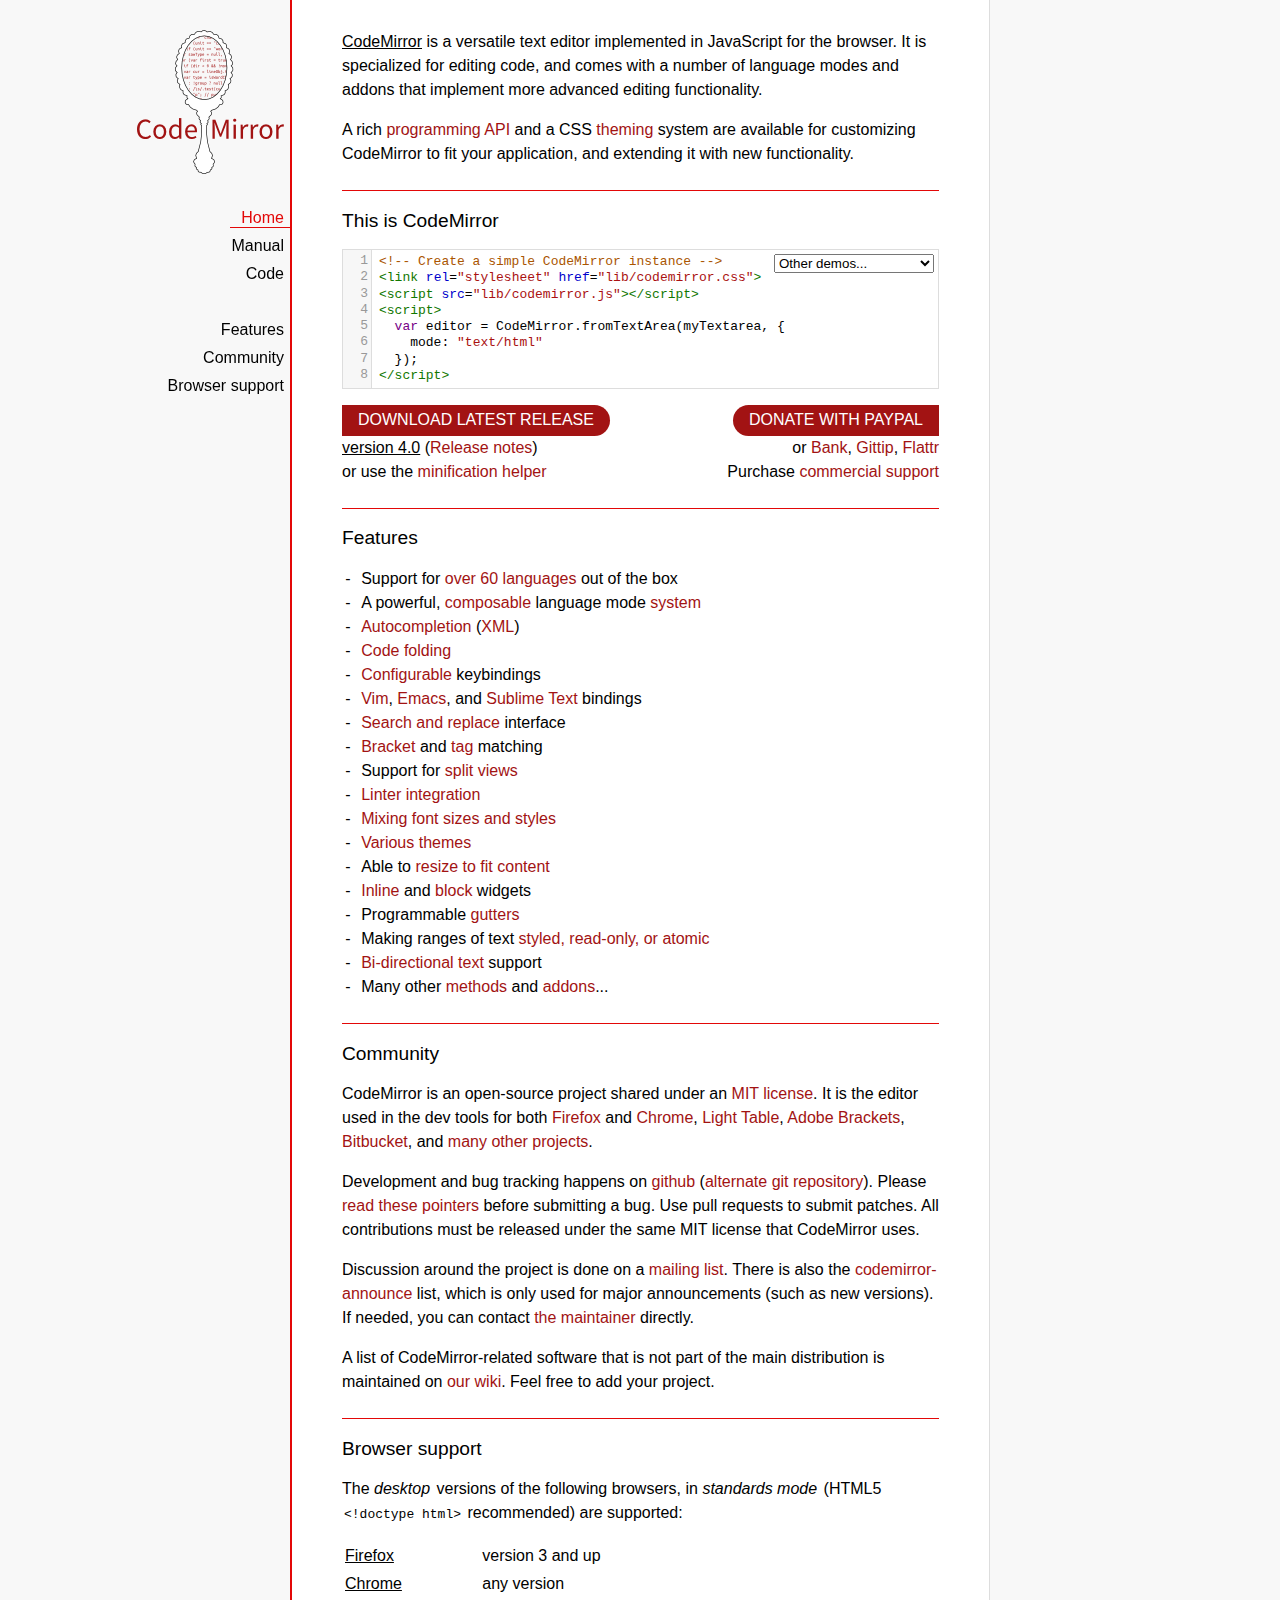
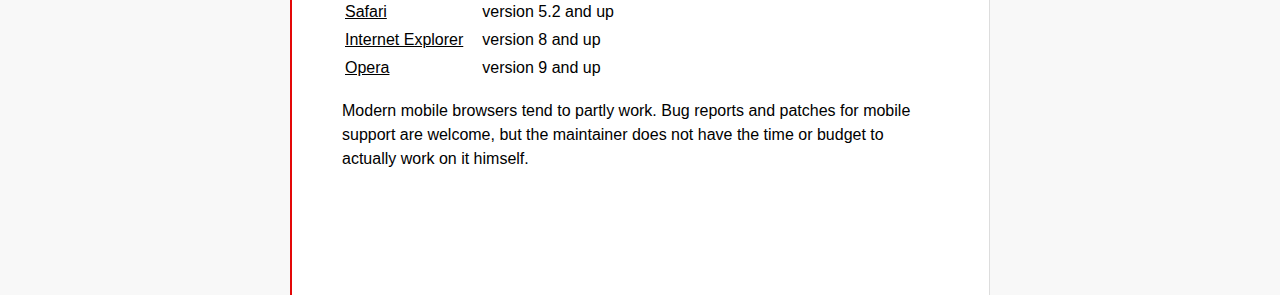
<file: tellerIDE/static/libraries/codemirror-4.0/index.html>
<!doctype html>

<title>CodeMirror</title>
<meta charset="utf-8"/>

<link rel=stylesheet href="lib/codemirror.css">
<link rel=stylesheet href="doc/docs.css">
<script src="lib/codemirror.js"></script>
<script src="mode/xml/xml.js"></script>
<script src="mode/javascript/javascript.js"></script>
<script src="mode/css/css.js"></script>
<script src="mode/htmlmixed/htmlmixed.js"></script>
<script src="addon/edit/matchbrackets.js"></script>

<script src="doc/activebookmark.js"></script>

<style>
  .CodeMirror { height: auto; border: 1px solid #ddd; }
  .CodeMirror-scroll { max-height: 200px; }
  .CodeMirror pre { padding-left: 7px; line-height: 1.25; }
</style>

<div id=nav>
  <a href="http://codemirror.net"><img id=logo src="doc/logo.png"></a>

  <ul>
    <li><a class=active data-default="true" href="#description">Home</a>
    <li><a href="doc/manual.html">Manual</a>
    <li><a href="https://github.com/marijnh/codemirror">Code</a>
  </ul>
  <ul>
    <li><a href="#features">Features</a>
    <li><a href="#community">Community</a>
    <li><a href="#browsersupport">Browser support</a>
  </ul>
</div>

<article>

<section id=description class=first>
  <p><strong>CodeMirror</strong> is a versatile text editor
  implemented in JavaScript for the browser. It is specialized for
  editing code, and comes with a number of language modes and addons
  that implement more advanced editing functionality.</p>

  <p>A rich <a href="doc/manual.html#api">programming API</a> and a
  CSS <a href="doc/manual.html#styling">theming</a> system are
  available for customizing CodeMirror to fit your application, and
  extending it with new functionality.</p>
</section>

<section id=demo>
  <h2>This is CodeMirror</h2>
  <form style="position: relative; margin-top: .5em;"><textarea id=demotext>
<!-- Create a simple CodeMirror instance -->
<link rel="stylesheet" href="lib/codemirror.css">
<script src="lib/codemirror.js"></script>
<script>
  var editor = CodeMirror.fromTextArea(myTextarea, {
    mode: "text/html"
  });
</script></textarea>
  <select id="demolist" onchange="document.location = this.options[this.selectedIndex].value;">
    <option value="#">Other demos...</option>
    <option value="demo/complete.html">Autocompletion</option>
    <option value="demo/folding.html">Code folding</option>
    <option value="demo/theme.html">Themes</option>
    <option value="mode/htmlmixed/index.html">Mixed language modes</option>
    <option value="demo/bidi.html">Bi-directional text</option>
    <option value="demo/variableheight.html">Variable font sizes</option>
    <option value="demo/search.html">Search interface</option>
    <option value="demo/vim.html">Vim bindings</option>
    <option value="demo/emacs.html">Emacs bindings</option>
    <option value="demo/sublime.html">Sublime Text bindings</option>
    <option value="demo/tern.html">Tern integration</option>
    <option value="demo/merge.html">Merge/diff interface</option>
    <option value="demo/fullscreen.html">Full-screen editor</option>
  </select></form>
  <script>
    var editor = CodeMirror.fromTextArea(document.getElementById("demotext"), {
      lineNumbers: true,
      mode: "text/html",
      matchBrackets: true
    });
  </script>
  <div style="position: relative; margin: 1em 0;">
    <a class="bigbutton left" href="http://codemirror.net/codemirror.zip">DOWNLOAD LATEST RELEASE</a>
    <div><strong>version 4.0</strong> (<a href="doc/releases.html">Release notes</a>)</div>
    <div>or use the <a href="doc/compress.html">minification helper</a></div>
    <div style="position: absolute; top: 0; right: 0; text-align: right">
      <span class="bigbutton right" onclick="document.getElementById('paypal').submit();">DONATE WITH PAYPAL</span>
      <div style="position: relative">
        or <span onclick="document.getElementById('bankinfo').style.display = 'block';" class=quasilink>Bank</span>,
        <a href="https://www.gittip.com/marijnh">Gittip</a>,
        <a href="https://flattr.com/profile/marijnh">Flattr</a><br>
        <div id=bankinfo>
          <span id=bankinfo_close onclick="document.getElementById('bankinfo').style.display = '';">×</span>
          Bank: <i>Rabobank</i><br/>
          Country: <i>Netherlands</i><br/>
          SWIFT: <i>RABONL2U</i><br/>
          Account: <i>147850770</i><br/>
          Name: <i>Marijn Haverbeke</i><br/>
          IBAN: <i>NL26 RABO 0147 8507 70</i>
        </div>
        <form action="https://www.paypal.com/cgi-bin/webscr" method="post" id="paypal">
          <input type="hidden" name="cmd" value="_s-xclick"/>
          <input type="hidden" name="hosted_button_id" value="3FVHS5FGUY7CC"/>
        </form>
      </div>
      <div>
        Purchase <a href="http://codemirror.com">commercial support</a>
      </div>
    </div>
  </div>
</section>

<section id=features>
  <h2>Features</h2>
  <ul>
    <li>Support for <a href="mode/index.html">over 60 languages</a> out of the box
    <li>A powerful, <a href="mode/htmlmixed/index.html">composable</a> language mode <a href="doc/manual.html#modeapi">system</a>
    <li><a href="doc/manual.html#addon_show-hint">Autocompletion</a> (<a href="demo/xmlcomplete.html">XML</a>)
    <li><a href="doc/manual.html#addon_foldcode">Code folding</a>
    <li><a href="doc/manual.html#option_extraKeys">Configurable</a> keybindings
    <li><a href="demo/vim.html">Vim</a>, <a href="demo/emacs.html">Emacs</a>, and <a href="demo/sublime.html">Sublime Text</a> bindings
    <li><a href="doc/manual.html#addon_search">Search and replace</a> interface
    <li><a href="doc/manual.html#addon_matchbrackets">Bracket</a> and <a href="doc/manual.html#addon_matchtags">tag</a> matching
    <li>Support for <a href="demo/buffers.html">split views</a>
    <li><a href="doc/manual.html#addon_lint">Linter integration</a>
    <li><a href="demo/variableheight.html">Mixing font sizes and styles</a>
    <li><a href="demo/theme.html">Various themes</a>
    <li>Able to <a href="demo/resize.html">resize to fit content</a>
    <li><a href="doc/manual.html#mark_replacedWith">Inline</a> and <a href="doc/manual.html#addLineWidget">block</a> widgets
    <li>Programmable <a href="demo/marker.html">gutters</a>
    <li>Making ranges of text <a href="doc/manual.html#markText">styled, read-only, or atomic</a>
    <li><a href="demo/bidi.html">Bi-directional text</a> support
    <li>Many other <a href="doc/manual.html#api">methods</a> and <a href="doc/manual.html#addons">addons</a>...
  </ul>
</section>

<section id=community>
  <h2>Community</h2>

  <p>CodeMirror is an open-source project shared under
  an <a href="LICENSE">MIT license</a>. It is the editor used in the
  dev tools for
  both <a href="https://hacks.mozilla.org/2013/11/firefox-developer-tools-episode-27-edit-as-html-codemirror-more/">Firefox</a>
  and <a href="https://developers.google.com/chrome-developer-tools/">Chrome</a>, <a href="http://www.lighttable.com/">Light
  Table</a>, <a href="http://brackets.io/">Adobe
  Brackets</a>, <a href="http://blog.bitbucket.org/2013/05/14/edit-your-code-in-the-cloud-with-bitbucket/">Bitbucket</a>,
  and <a href="doc/realworld.html">many other projects</a>.</p>

  <p>Development and bug tracking happens
  on <a href="https://github.com/marijnh/CodeMirror/">github</a>
  (<a href="http://marijnhaverbeke.nl/git/codemirror">alternate git
  repository</a>).
  Please <a href="http://codemirror.net/doc/reporting.html">read these
  pointers</a> before submitting a bug. Use pull requests to submit
  patches. All contributions must be released under the same MIT
  license that CodeMirror uses.</p>

  <p>Discussion around the project is done on
  a <a href="http://groups.google.com/group/codemirror">mailing list</a>.
  There is also
  the <a href="http://groups.google.com/group/codemirror-announce">codemirror-announce</a>
  list, which is only used for major announcements (such as new
  versions). If needed, you can
  contact <a href="mailto:marijnh@gmail.com">the maintainer</a>
  directly.</p>

  <p>A list of CodeMirror-related software that is not part of the
  main distribution is maintained
  on <a href="https://github.com/marijnh/CodeMirror/wiki/CodeMirror-addons">our
  wiki</a>. Feel free to add your project.</p>
</section>

<section id=browsersupport>
  <h2>Browser support</h2>
  <p>The <em>desktop</em> versions of the following browsers,
  in <em>standards mode</em> (HTML5 <code>&lt;!doctype html></code>
  recommended) are supported:</p>
  <table style="margin-bottom: 1em">
    <tr><th>Firefox</th><td>version 3 and up</td></tr>
    <tr><th>Chrome</th><td>any version</td></tr>
    <tr><th>Safari</th><td>version 5.2 and up</td></tr>
    <tr><th style="padding-right: 1em;">Internet Explorer</th><td>version 8 and up</td></tr>
    <tr><th>Opera</th><td>version 9 and up</td></tr>
  </table>
  <p>Modern mobile browsers tend to partly work. Bug reports and
  patches for mobile support are welcome, but the maintainer does not
  have the time or budget to actually work on it himself.</p>
</section>

</article>
</file>
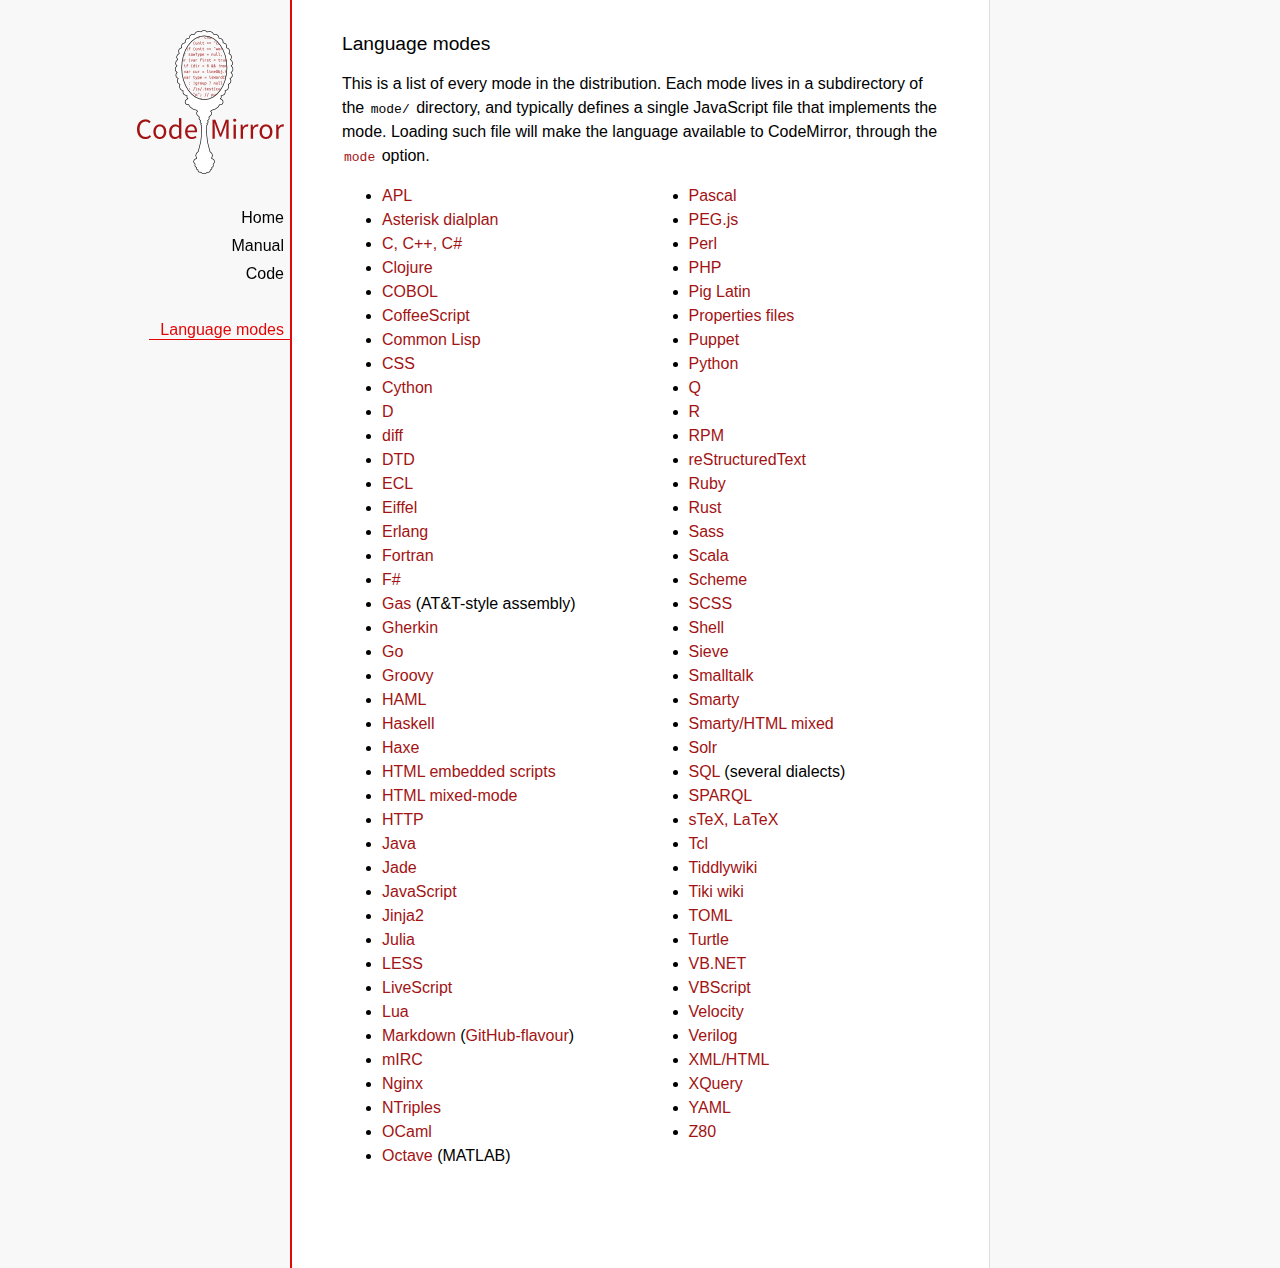
<file: tellerIDE/static/libraries/codemirror-4.0/mode/index.html>
<!doctype html>

<title>CodeMirror: Language Modes</title>
<meta charset="utf-8"/>
<link rel=stylesheet href="../doc/docs.css">

<div id=nav>
  <a href="http://codemirror.net"><img id=logo src="../doc/logo.png"></a>

  <ul>
    <li><a href="../index.html">Home</a>
    <li><a href="../doc/manual.html">Manual</a>
    <li><a href="https://github.com/marijnh/codemirror">Code</a>
  </ul>
  <ul>
    <li><a class=active href="#">Language modes</a>
  </ul>
</div>

<article>

<h2>Language modes</h2>

<p>This is a list of every mode in the distribution. Each mode lives
in a subdirectory of the <code>mode/</code> directory, and typically
defines a single JavaScript file that implements the mode. Loading
such file will make the language available to CodeMirror, through
the <a href="manual.html#option_mode"><code>mode</code></a>
option.</p>

<div style="-webkit-columns: 100px 2; -moz-columns: 100px 2; columns: 100px 2;">
    <ul style="margin-top: 0">
      <li><a href="apl/index.html">APL</a></li>
      <li><a href="asterisk/index.html">Asterisk dialplan</a></li>
      <li><a href="clike/index.html">C, C++, C#</a></li>
      <li><a href="clojure/index.html">Clojure</a></li>
      <li><a href="cobol/index.html">COBOL</a></li>
      <li><a href="coffeescript/index.html">CoffeeScript</a></li>
      <li><a href="commonlisp/index.html">Common Lisp</a></li>
      <li><a href="css/index.html">CSS</a></li>
      <li><a href="python/index.html">Cython</a></li>
      <li><a href="d/index.html">D</a></li>
      <li><a href="diff/index.html">diff</a></li>
      <li><a href="dtd/index.html">DTD</a></li>
      <li><a href="ecl/index.html">ECL</a></li>
      <li><a href="eiffel/index.html">Eiffel</a></li>
      <li><a href="erlang/index.html">Erlang</a></li>
      <li><a href="fortran/index.html">Fortran</a></li>
      <li><a href="mllike/index.html">F#</a></li>
      <li><a href="gas/index.html">Gas</a> (AT&amp;T-style assembly)</li>
      <li><a href="gherkin/index.html">Gherkin</a></li>
      <li><a href="go/index.html">Go</a></li>
      <li><a href="groovy/index.html">Groovy</a></li>
      <li><a href="haml/index.html">HAML</a></li>
      <li><a href="haskell/index.html">Haskell</a></li>
      <li><a href="haxe/index.html">Haxe</a></li>
      <li><a href="htmlembedded/index.html">HTML embedded scripts</a></li>
      <li><a href="htmlmixed/index.html">HTML mixed-mode</a></li>
      <li><a href="http/index.html">HTTP</a></li>
      <li><a href="clike/index.html">Java</a></li>
      <li><a href="jade/index.html">Jade</a></li>
      <li><a href="javascript/index.html">JavaScript</a></li>
      <li><a href="jinja2/index.html">Jinja2</a></li>
      <li><a href="julia/index.html">Julia</a></li>
      <li><a href="css/less.html">LESS</a></li>
      <li><a href="livescript/index.html">LiveScript</a></li>
      <li><a href="lua/index.html">Lua</a></li>
      <li><a href="markdown/index.html">Markdown</a> (<a href="gfm/index.html">GitHub-flavour</a>)</li>
      <li><a href="mirc/index.html">mIRC</a></li>
      <li><a href="nginx/index.html">Nginx</a></li>
      <li><a href="ntriples/index.html">NTriples</a></li>
      <li><a href="mllike/index.html">OCaml</a></li>
      <li><a href="octave/index.html">Octave</a> (MATLAB)</li>
      <li><a href="pascal/index.html">Pascal</a></li>
      <li><a href="pegjs/index.html">PEG.js</a></li>
      <li><a href="perl/index.html">Perl</a></li>
      <li><a href="php/index.html">PHP</a></li>
      <li><a href="pig/index.html">Pig Latin</a></li>
      <li><a href="properties/index.html">Properties files</a></li>
      <li><a href="puppet/index.html">Puppet</a></li>
      <li><a href="python/index.html">Python</a></li>
      <li><a href="q/index.html">Q</a></li>
      <li><a href="r/index.html">R</a></li>
      <li><a href="rpm/index.html">RPM</a></li>
      <li><a href="rst/index.html">reStructuredText</a></li>
      <li><a href="ruby/index.html">Ruby</a></li>
      <li><a href="rust/index.html">Rust</a></li>
      <li><a href="sass/index.html">Sass</a></li>
      <li><a href="clike/scala.html">Scala</a></li>
      <li><a href="scheme/index.html">Scheme</a></li>
      <li><a href="css/scss.html">SCSS</a></li>
      <li><a href="shell/index.html">Shell</a></li>
      <li><a href="sieve/index.html">Sieve</a></li>
      <li><a href="smalltalk/index.html">Smalltalk</a></li>
      <li><a href="smarty/index.html">Smarty</a></li>
      <li><a href="smartymixed/index.html">Smarty/HTML mixed</a></li>
      <li><a href="solr/index.html">Solr</a></li>
      <li><a href="sql/index.html">SQL</a> (several dialects)</li>
      <li><a href="sparql/index.html">SPARQL</a></li>
      <li><a href="stex/index.html">sTeX, LaTeX</a></li>
      <li><a href="tcl/index.html">Tcl</a></li>
      <li><a href="tiddlywiki/index.html">Tiddlywiki</a></li>
      <li><a href="tiki/index.html">Tiki wiki</a></li>
      <li><a href="toml/index.html">TOML</a></li>
      <li><a href="turtle/index.html">Turtle</a></li>
      <li><a href="vb/index.html">VB.NET</a></li>
      <li><a href="vbscript/index.html">VBScript</a></li>
      <li><a href="velocity/index.html">Velocity</a></li>
      <li><a href="verilog/index.html">Verilog</a></li>
      <li><a href="xml/index.html">XML/HTML</a></li>
      <li><a href="xquery/index.html">XQuery</a></li>
      <li><a href="yaml/index.html">YAML</a></li>
      <li><a href="z80/index.html">Z80</a></li>
    </ul>
  </div>

</article>
</file>
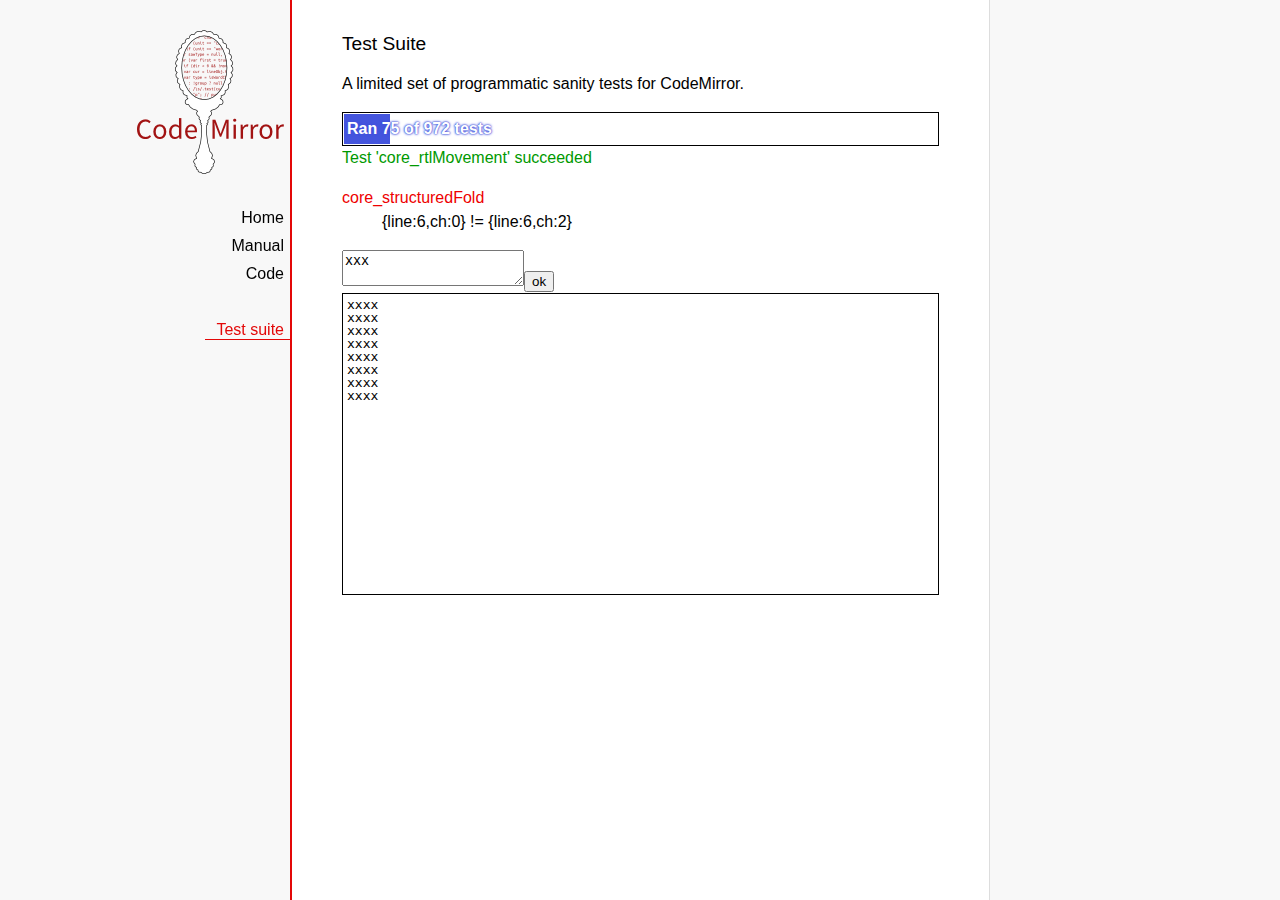
<file: tellerIDE/static/libraries/codemirror-4.0/test/index.html>
<!doctype html>

<title>CodeMirror: Test Suite</title>
<meta charset="utf-8"/>
<link rel=stylesheet href="../doc/docs.css">

<link rel="stylesheet" href="../lib/codemirror.css">
<link rel="stylesheet" href="mode_test.css">
<script src="../doc/activebookmark.js"></script>
<script src="../lib/codemirror.js"></script>
<script src="../addon/mode/overlay.js"></script>
<script src="../addon/mode/multiplex.js"></script>
<script src="../addon/search/searchcursor.js"></script>
<script src="../addon/dialog/dialog.js"></script>
<script src="../addon/edit/matchbrackets.js"></script>
<script src="../addon/comment/comment.js"></script>
<script src="../mode/javascript/javascript.js"></script>
<script src="../mode/xml/xml.js"></script>
<script src="../keymap/vim.js"></script>
<script src="../keymap/emacs.js"></script>
<script src="../keymap/sublime.js"></script>

<style type="text/css">
  .ok {color: #090;}
  .fail {color: #e00;}
  .error {color: #c90;}
  .done {font-weight: bold;}
  #progress {
  background: #45d;
  color: white;
  text-shadow: 0 0 1px #45d, 0 0 2px #45d, 0 0 3px #45d;
  font-weight: bold;
  white-space: pre;
  }
  #testground {
  visibility: hidden;
  }
  #testground.offscreen {
  visibility: visible;
  position: absolute;
  left: -10000px;
  top: -10000px;
  }
  .CodeMirror { border: 1px solid black; }
</style>

<div id=nav>
  <a href="http://codemirror.net"><img id=logo src="../doc/logo.png"></a>

  <ul>
    <li><a href="../index.html">Home</a>
    <li><a href="../doc/manual.html">Manual</a>
    <li><a href="https://github.com/marijnh/codemirror">Code</a>
  </ul>
  <ul>
    <li><a class=active href="#">Test suite</a>
  </ul>
</div>

<article>
  <h2>Test Suite</h2>

    <p>A limited set of programmatic sanity tests for CodeMirror.</p>

    <div style="border: 1px solid black; padding: 1px; max-width: 700px;">
      <div style="width: 0px;" id=progress><div style="padding: 3px;">Ran <span id="progress_ran">0</span><span id="progress_total"> of 0</span> tests</div></div>
    </div>
    <p id=status>Please enable JavaScript...</p>
    <div id=output></div>

    <div id=testground></div>

    <script src="driver.js"></script>
    <script src="test.js"></script>
    <script src="doc_test.js"></script>
    <script src="multi_test.js"></script>
    <script src="comment_test.js"></script>
    <script src="search_test.js"></script>
    <script src="mode_test.js"></script>
    <script src="../mode/javascript/test.js"></script>
    <script src="../mode/css/css.js"></script>
    <script src="../mode/css/test.js"></script>
    <script src="../mode/css/scss_test.js"></script>
    <script src="../mode/css/less_test.js"></script>
    <script src="../mode/xml/xml.js"></script>
    <script src="../mode/htmlmixed/htmlmixed.js"></script>
    <script src="../mode/ruby/ruby.js"></script>
    <script src="../mode/ruby/test.js"></script>
    <script src="../mode/haml/haml.js"></script>
    <script src="../mode/haml/test.js"></script>
    <script src="../mode/markdown/markdown.js"></script>
    <script src="../mode/markdown/test.js"></script>
    <script src="../mode/gfm/gfm.js"></script>
    <script src="../mode/gfm/test.js"></script>
    <script src="../mode/stex/stex.js"></script>
    <script src="../mode/stex/test.js"></script>
    <script src="../mode/xquery/xquery.js"></script>
    <script src="../mode/xquery/test.js"></script>
    <script src="../addon/mode/multiplex_test.js"></script>
    <script src="vim_test.js"></script>
    <script src="emacs_test.js"></script>
    <script src="sublime_test.js"></script>
    <script>
      window.onload = runHarness;
      CodeMirror.on(window, 'hashchange', runHarness);

      function esc(str) {
        return str.replace(/[<&]/, function(ch) { return ch == "<" ? "&lt;" : "&amp;"; });
      }

      var output = document.getElementById("output"),
          progress = document.getElementById("progress"),
          progressRan = document.getElementById("progress_ran").childNodes[0],
          progressTotal = document.getElementById("progress_total").childNodes[0];
      var count = 0,
          failed = 0,
          skipped = 0,
          bad = "",
          running = false, // Flag that states tests are running
          quit = false, // Flag to quit tests ASAP
          verbose = false; // Adds message for *every* test to output

      function runHarness(){
        if (running) {
          quit = true;
          setStatus("Restarting tests...", '', true);
          setTimeout(function(){runHarness();}, 500);
          return;
        }
        filters = [];
        verbose = false;
        if (window.location.hash.substr(1)){
          var strings = window.location.hash.substr(1).split(",");
          while (strings.length) {
            var s = strings.shift();
            if (s === "verbose")
              verbose = true;
            else
              filters.push(parseTestFilter(decodeURIComponent(s)));;
          }
        }
        quit = false;
        running = true;
        setStatus("Loading tests...");
        count = 0;
        failed = 0;
        skipped = 0;
        bad = "";
        totalTests = countTests();
        progressTotal.nodeValue = " of " + totalTests;
        progressRan.nodeValue = count;
        output.innerHTML = '';
        document.getElementById("testground").innerHTML = "<form>" +
          "<textarea id=\"code\" name=\"code\"></textarea>" +
          "<input type=submit value=ok name=submit>" +
          "</form>";
        runTests(displayTest);
      }

      function setStatus(message, className, force){
        if (quit && !force) return;
        if (!message) throw("must provide message");
        var status = document.getElementById("status").childNodes[0];
        status.nodeValue = message;
        status.parentNode.className = className;
      }
      function addOutput(name, className, code){
        var newOutput = document.createElement("dl");
        var newTitle = document.createElement("dt");
        newTitle.className = className;
        newTitle.appendChild(document.createTextNode(name));
        newOutput.appendChild(newTitle);
        var newMessage = document.createElement("dd");
        newMessage.innerHTML = code;
        newOutput.appendChild(newTitle);
        newOutput.appendChild(newMessage);
        output.appendChild(newOutput);
      }
      function displayTest(type, name, customMessage) {
        var message = "???";
        if (type != "done" && type != "skipped") ++count;
        progress.style.width = (count * (progress.parentNode.clientWidth - 2) / totalTests) + "px";
        progressRan.nodeValue = count;
        if (type == "ok") {
          message = "Test '" + name + "' succeeded";
          if (!verbose) customMessage = false;
        } else if (type == "skipped") {
          message = "Test '" + name + "' skipped";
          ++skipped;
          if (!verbose) customMessage = false;
        } else if (type == "expected") {
          message = "Test '" + name + "' failed as expected";
          if (!verbose) customMessage = false;
        } else if (type == "error" || type == "fail") {
          ++failed;
          message = "Test '" + name + "' failed";
        } else if (type == "done") {
          if (failed) {
            type += " fail";
            message = failed + " failure" + (failed > 1 ? "s" : "");
          } else if (count < totalTests) {
            failed = totalTests - count;
            type += " fail";
            message = failed + " failure" + (failed > 1 ? "s" : "");
          } else {
            type += " ok";
            message = "All passed";
            if (skipped) {
              message += " (" + skipped + " skipped)";
            }
          }
          progressTotal.nodeValue = '';
          customMessage = true; // Hack to avoid adding to output
        }
        if (verbose && !customMessage)  customMessage = message;
        setStatus(message, type);
        if (customMessage && customMessage.length > 0) {
          addOutput(name, type, customMessage);
        }
      }
    </script>

</article>
</file>
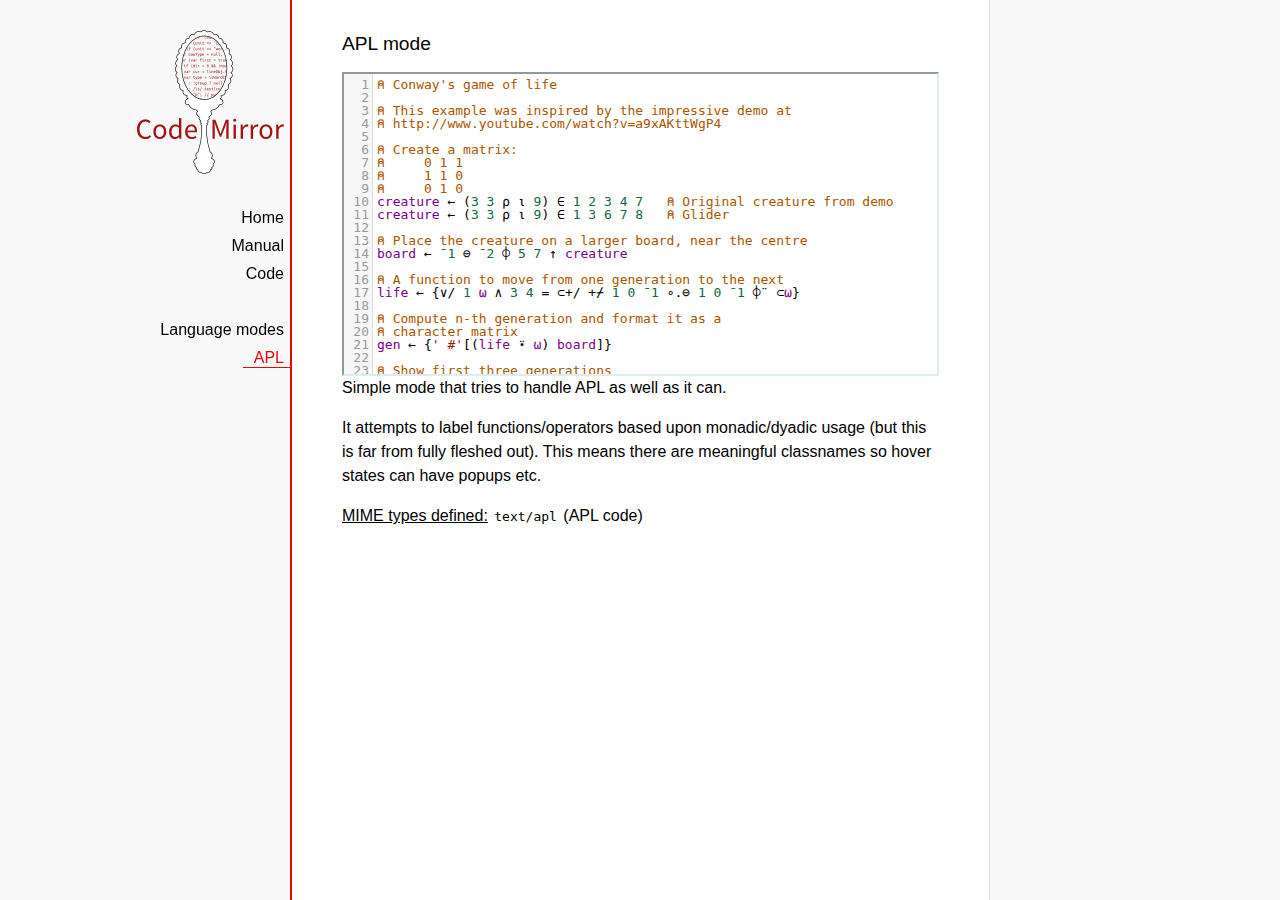
<file: tellerIDE/static/libraries/codemirror-4.0/mode/apl/index.html>
<!doctype html>

<title>CodeMirror: APL mode</title>
<meta charset="utf-8"/>
<link rel=stylesheet href="../../doc/docs.css">

<link rel="stylesheet" href="../../lib/codemirror.css">
<script src="../../lib/codemirror.js"></script>
<script src="../../addon/edit/matchbrackets.js"></script>
<script src="./apl.js"></script>
<style>
	.CodeMirror { border: 2px inset #dee; }
    </style>
<div id=nav>
  <a href="http://codemirror.net"><img id=logo src="../../doc/logo.png"></a>

  <ul>
    <li><a href="../../index.html">Home</a>
    <li><a href="../../doc/manual.html">Manual</a>
    <li><a href="https://github.com/marijnh/codemirror">Code</a>
  </ul>
  <ul>
    <li><a href="../index.html">Language modes</a>
    <li><a class=active href="#">APL</a>
  </ul>
</div>

<article>
<h2>APL mode</h2>
<form><textarea id="code" name="code">
⍝ Conway's game of life

⍝ This example was inspired by the impressive demo at
⍝ http://www.youtube.com/watch?v=a9xAKttWgP4

⍝ Create a matrix:
⍝     0 1 1
⍝     1 1 0
⍝     0 1 0
creature ← (3 3 ⍴ ⍳ 9) ∈ 1 2 3 4 7   ⍝ Original creature from demo
creature ← (3 3 ⍴ ⍳ 9) ∈ 1 3 6 7 8   ⍝ Glider

⍝ Place the creature on a larger board, near the centre
board ← ¯1 ⊖ ¯2 ⌽ 5 7 ↑ creature

⍝ A function to move from one generation to the next
life ← {∨/ 1 ⍵ ∧ 3 4 = ⊂+/ +⌿ 1 0 ¯1 ∘.⊖ 1 0 ¯1 ⌽¨ ⊂⍵}

⍝ Compute n-th generation and format it as a
⍝ character matrix
gen ← {' #'[(life ⍣ ⍵) board]}

⍝ Show first three generations
(gen 1) (gen 2) (gen 3)
</textarea></form>

    <script>
      var editor = CodeMirror.fromTextArea(document.getElementById("code"), {
        lineNumbers: true,
        matchBrackets: true,
        mode: "text/apl"
      });
    </script>

    <p>Simple mode that tries to handle APL as well as it can.</p>
    <p>It attempts to label functions/operators based upon
    monadic/dyadic usage (but this is far from fully fleshed out).
    This means there are meaningful classnames so hover states can
    have popups etc.</p>

    <p><strong>MIME types defined:</strong> <code>text/apl</code> (APL code)</p>
  </article>
</file>
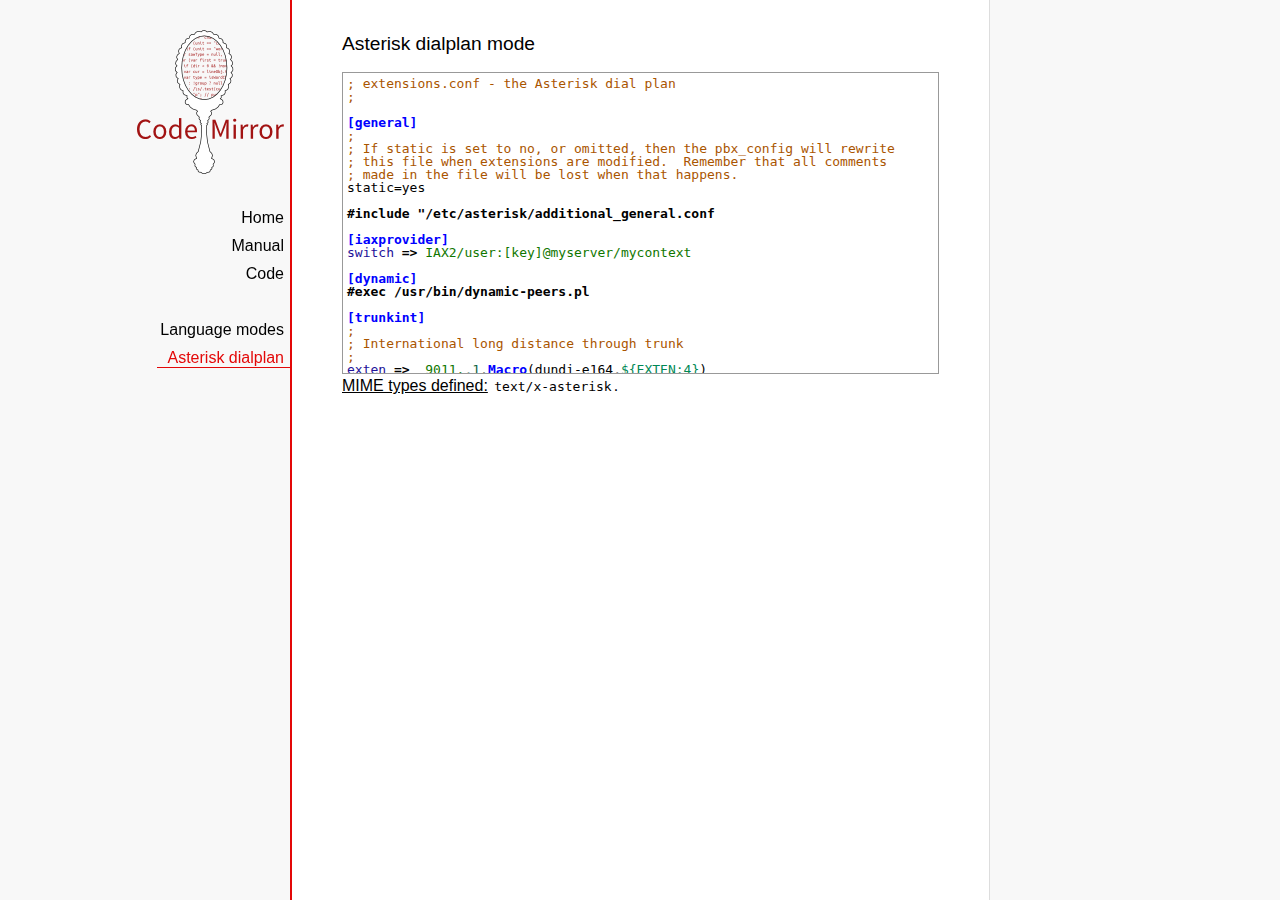
<file: tellerIDE/static/libraries/codemirror-4.0/mode/asterisk/index.html>
<!doctype html>

<title>CodeMirror: Asterisk dialplan mode</title>
<meta charset="utf-8"/>
<link rel=stylesheet href="../../doc/docs.css">

<link rel="stylesheet" href="../../lib/codemirror.css">
<script src="../../lib/codemirror.js"></script>
<script src="asterisk.js"></script>
<style>
      .CodeMirror {border: 1px solid #999;}
      .cm-s-default span.cm-arrow { color: red; }
    </style>
<div id=nav>
  <a href="http://codemirror.net"><img id=logo src="../../doc/logo.png"></a>

  <ul>
    <li><a href="../../index.html">Home</a>
    <li><a href="../../doc/manual.html">Manual</a>
    <li><a href="https://github.com/marijnh/codemirror">Code</a>
  </ul>
  <ul>
    <li><a href="../index.html">Language modes</a>
    <li><a class=active href="#">Asterisk dialplan</a>
  </ul>
</div>

<article>
<h2>Asterisk dialplan mode</h2>
<form><textarea id="code" name="code">
; extensions.conf - the Asterisk dial plan
;

[general]
;
; If static is set to no, or omitted, then the pbx_config will rewrite
; this file when extensions are modified.  Remember that all comments
; made in the file will be lost when that happens.
static=yes

#include "/etc/asterisk/additional_general.conf

[iaxprovider]
switch => IAX2/user:[key]@myserver/mycontext

[dynamic]
#exec /usr/bin/dynamic-peers.pl

[trunkint]
;
; International long distance through trunk
;
exten => _9011.,1,Macro(dundi-e164,${EXTEN:4})
exten => _9011.,n,Dial(${GLOBAL(TRUNK)}/${FILTER(0-9,${EXTEN:${GLOBAL(TRUNKMSD)}})})

[local]
;
; Master context for local, toll-free, and iaxtel calls only
;
ignorepat => 9
include => default

[demo]
include => stdexten
;
; We start with what to do when a call first comes in.
;
exten => s,1,Wait(1)			; Wait a second, just for fun
same  => n,Answer			; Answer the line
same  => n,Set(TIMEOUT(digit)=5)	; Set Digit Timeout to 5 seconds
same  => n,Set(TIMEOUT(response)=10)	; Set Response Timeout to 10 seconds
same  => n(restart),BackGround(demo-congrats)	; Play a congratulatory message
same  => n(instruct),BackGround(demo-instruct)	; Play some instructions
same  => n,WaitExten			; Wait for an extension to be dialed.

exten => 2,1,BackGround(demo-moreinfo)	; Give some more information.
exten => 2,n,Goto(s,instruct)

exten => 3,1,Set(LANGUAGE()=fr)		; Set language to french
exten => 3,n,Goto(s,restart)		; Start with the congratulations

exten => 1000,1,Goto(default,s,1)
;
; We also create an example user, 1234, who is on the console and has
; voicemail, etc.
;
exten => 1234,1,Playback(transfer,skip)		; "Please hold while..."
					; (but skip if channel is not up)
exten => 1234,n,Gosub(${EXTEN},stdexten(${GLOBAL(CONSOLE)}))
exten => 1234,n,Goto(default,s,1)		; exited Voicemail

exten => 1235,1,Voicemail(1234,u)		; Right to voicemail

exten => 1236,1,Dial(Console/dsp)		; Ring forever
exten => 1236,n,Voicemail(1234,b)		; Unless busy

;
; # for when they're done with the demo
;
exten => #,1,Playback(demo-thanks)	; "Thanks for trying the demo"
exten => #,n,Hangup			; Hang them up.

;
; A timeout and "invalid extension rule"
;
exten => t,1,Goto(#,1)			; If they take too long, give up
exten => i,1,Playback(invalid)		; "That's not valid, try again"

;
; Create an extension, 500, for dialing the
; Asterisk demo.
;
exten => 500,1,Playback(demo-abouttotry); Let them know what's going on
exten => 500,n,Dial(IAX2/guest@pbx.digium.com/s@default)	; Call the Asterisk demo
exten => 500,n,Playback(demo-nogo)	; Couldn't connect to the demo site
exten => 500,n,Goto(s,6)		; Return to the start over message.

;
; Create an extension, 600, for evaluating echo latency.
;
exten => 600,1,Playback(demo-echotest)	; Let them know what's going on
exten => 600,n,Echo			; Do the echo test
exten => 600,n,Playback(demo-echodone)	; Let them know it's over
exten => 600,n,Goto(s,6)		; Start over

;
;	You can use the Macro Page to intercom a individual user
exten => 76245,1,Macro(page,SIP/Grandstream1)
; or if your peernames are the same as extensions
exten => _7XXX,1,Macro(page,SIP/${EXTEN})
;
;
; System Wide Page at extension 7999
;
exten => 7999,1,Set(TIMEOUT(absolute)=60)
exten => 7999,2,Page(Local/Grandstream1@page&Local/Xlite1@page&Local/1234@page/n,d)

; Give voicemail at extension 8500
;
exten => 8500,1,VoicemailMain
exten => 8500,n,Goto(s,6)

    </textarea></form>
    <script>
      var editor = CodeMirror.fromTextArea(document.getElementById("code"), {
        mode: "text/x-asterisk",
        matchBrackets: true,
        lineNumber: true
      });
    </script>

    <p><strong>MIME types defined:</strong> <code>text/x-asterisk</code>.</p>

  </article>
</file>
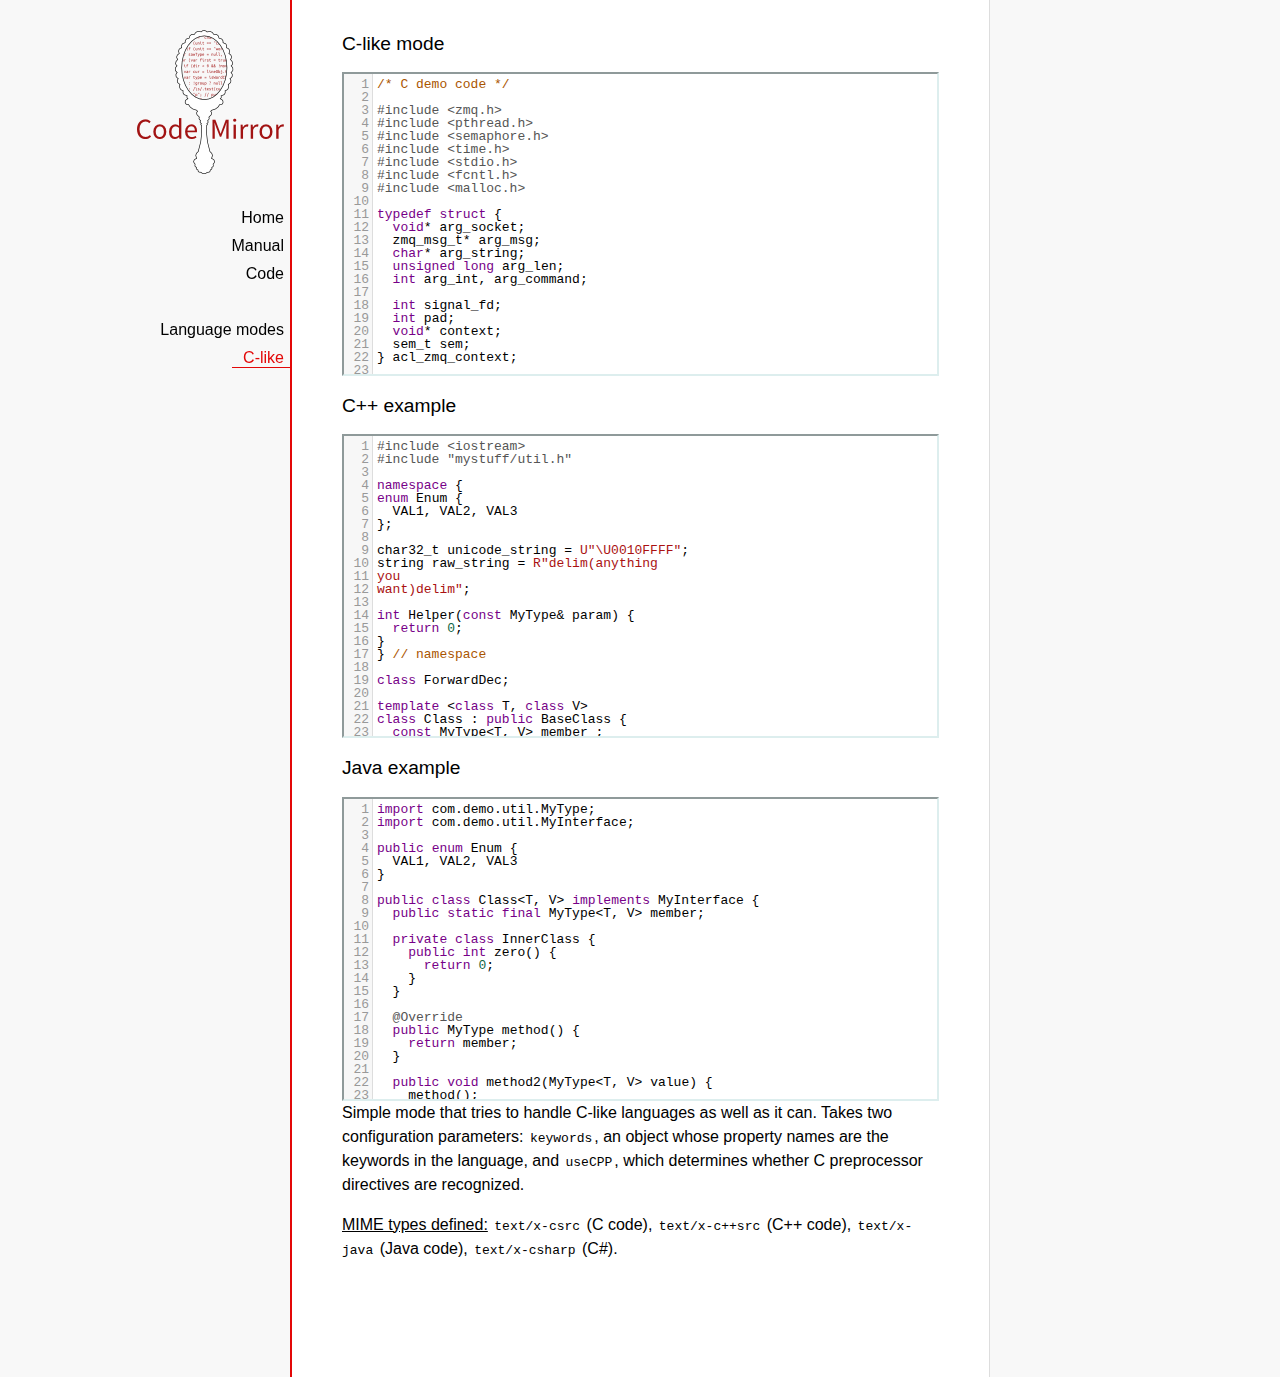
<file: tellerIDE/static/libraries/codemirror-4.0/mode/clike/index.html>
<!doctype html>

<title>CodeMirror: C-like mode</title>
<meta charset="utf-8"/>
<link rel=stylesheet href="../../doc/docs.css">

<link rel="stylesheet" href="../../lib/codemirror.css">
<script src="../../lib/codemirror.js"></script>
<script src="../../addon/edit/matchbrackets.js"></script>
<script src="clike.js"></script>
<style>.CodeMirror {border: 2px inset #dee;}</style>
<div id=nav>
  <a href="http://codemirror.net"><img id=logo src="../../doc/logo.png"></a>

  <ul>
    <li><a href="../../index.html">Home</a>
    <li><a href="../../doc/manual.html">Manual</a>
    <li><a href="https://github.com/marijnh/codemirror">Code</a>
  </ul>
  <ul>
    <li><a href="../index.html">Language modes</a>
    <li><a class=active href="#">C-like</a>
  </ul>
</div>

<article>
<h2>C-like mode</h2>

<div><textarea id="c-code">
/* C demo code */

#include <zmq.h>
#include <pthread.h>
#include <semaphore.h>
#include <time.h>
#include <stdio.h>
#include <fcntl.h>
#include <malloc.h>

typedef struct {
  void* arg_socket;
  zmq_msg_t* arg_msg;
  char* arg_string;
  unsigned long arg_len;
  int arg_int, arg_command;

  int signal_fd;
  int pad;
  void* context;
  sem_t sem;
} acl_zmq_context;

#define p(X) (context->arg_##X)

void* zmq_thread(void* context_pointer) {
  acl_zmq_context* context = (acl_zmq_context*)context_pointer;
  char ok = 'K', err = 'X';
  int res;

  while (1) {
    while ((res = sem_wait(&amp;context->sem)) == EINTR);
    if (res) {write(context->signal_fd, &amp;err, 1); goto cleanup;}
    switch(p(command)) {
    case 0: goto cleanup;
    case 1: p(socket) = zmq_socket(context->context, p(int)); break;
    case 2: p(int) = zmq_close(p(socket)); break;
    case 3: p(int) = zmq_bind(p(socket), p(string)); break;
    case 4: p(int) = zmq_connect(p(socket), p(string)); break;
    case 5: p(int) = zmq_getsockopt(p(socket), p(int), (void*)p(string), &amp;p(len)); break;
    case 6: p(int) = zmq_setsockopt(p(socket), p(int), (void*)p(string), p(len)); break;
    case 7: p(int) = zmq_send(p(socket), p(msg), p(int)); break;
    case 8: p(int) = zmq_recv(p(socket), p(msg), p(int)); break;
    case 9: p(int) = zmq_poll(p(socket), p(int), p(len)); break;
    }
    p(command) = errno;
    write(context->signal_fd, &amp;ok, 1);
  }
 cleanup:
  close(context->signal_fd);
  free(context_pointer);
  return 0;
}

void* zmq_thread_init(void* zmq_context, int signal_fd) {
  acl_zmq_context* context = malloc(sizeof(acl_zmq_context));
  pthread_t thread;

  context->context = zmq_context;
  context->signal_fd = signal_fd;
  sem_init(&amp;context->sem, 1, 0);
  pthread_create(&amp;thread, 0, &amp;zmq_thread, context);
  pthread_detach(thread);
  return context;
}
</textarea></div>

<h2>C++ example</h2>

<div><textarea id="cpp-code">
#include <iostream>
#include "mystuff/util.h"

namespace {
enum Enum {
  VAL1, VAL2, VAL3
};

char32_t unicode_string = U"\U0010FFFF";
string raw_string = R"delim(anything
you
want)delim";

int Helper(const MyType& param) {
  return 0;
}
} // namespace

class ForwardDec;

template <class T, class V>
class Class : public BaseClass {
  const MyType<T, V> member_;

 public:
  const MyType<T, V>& Method() const {
    return member_;
  }

  void Method2(MyType<T, V>* value);
}

template <class T, class V>
void Class::Method2(MyType<T, V>* value) {
  std::out << 1 >> method();
  value->Method3(member_);
  member_ = value;
}
</textarea></div>

<h2>Java example</h2>

<div><textarea id="java-code">
import com.demo.util.MyType;
import com.demo.util.MyInterface;

public enum Enum {
  VAL1, VAL2, VAL3
}

public class Class<T, V> implements MyInterface {
  public static final MyType<T, V> member;
  
  private class InnerClass {
    public int zero() {
      return 0;
    }
  }

  @Override
  public MyType method() {
    return member;
  }

  public void method2(MyType<T, V> value) {
    method();
    value.method3();
    member = value;
  }
}
</textarea></div>

    <script>
      var cEditor = CodeMirror.fromTextArea(document.getElementById("c-code"), {
        lineNumbers: true,
        matchBrackets: true,
        mode: "text/x-csrc"
      });
      var cppEditor = CodeMirror.fromTextArea(document.getElementById("cpp-code"), {
        lineNumbers: true,
        matchBrackets: true,
        mode: "text/x-c++src"
      });
      var javaEditor = CodeMirror.fromTextArea(document.getElementById("java-code"), {
        lineNumbers: true,
        matchBrackets: true,
        mode: "text/x-java"
      });
    </script>

    <p>Simple mode that tries to handle C-like languages as well as it
    can. Takes two configuration parameters: <code>keywords</code>, an
    object whose property names are the keywords in the language,
    and <code>useCPP</code>, which determines whether C preprocessor
    directives are recognized.</p>

    <p><strong>MIME types defined:</strong> <code>text/x-csrc</code>
    (C code), <code>text/x-c++src</code> (C++
    code), <code>text/x-java</code> (Java
    code), <code>text/x-csharp</code> (C#).</p>
</article>
</file>
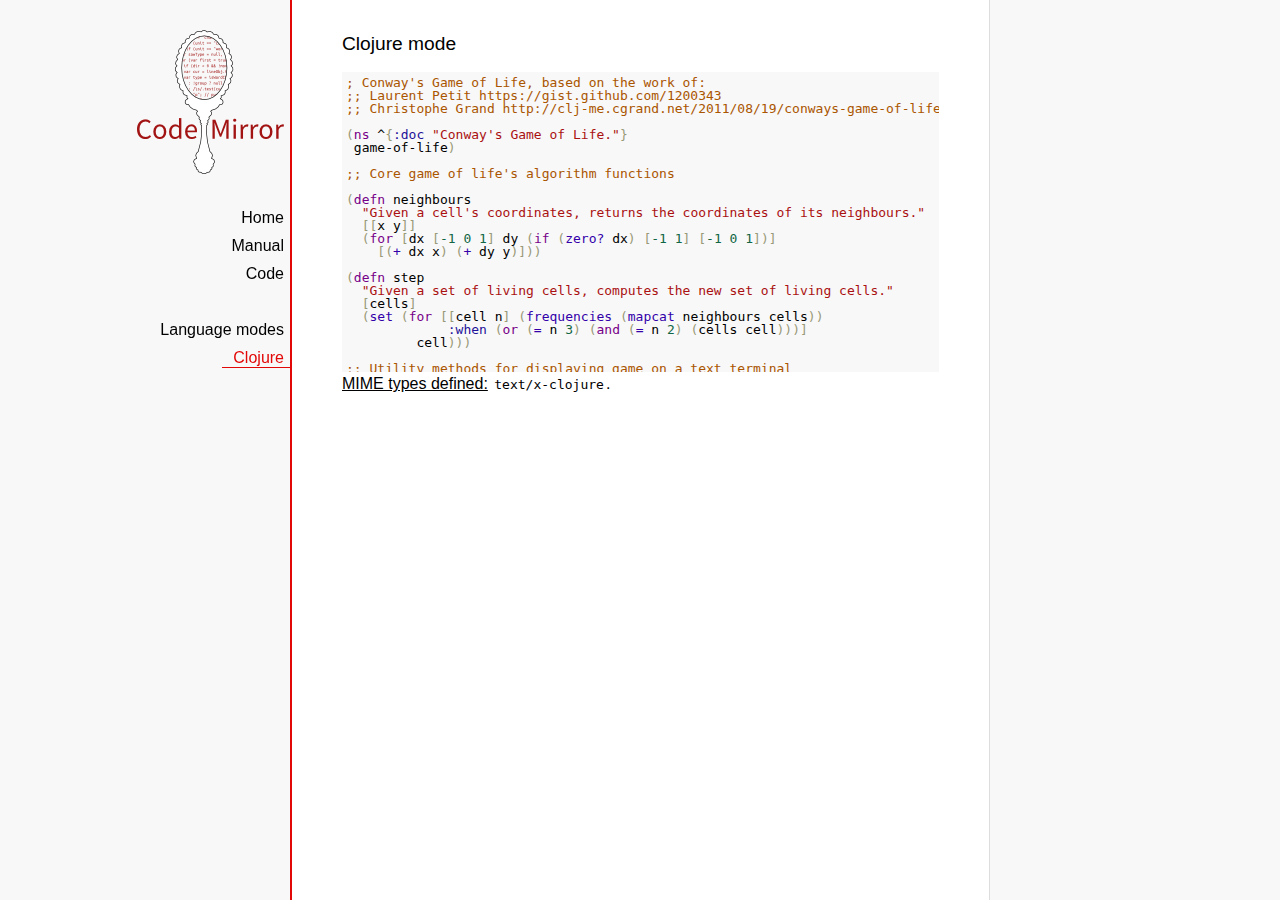
<file: tellerIDE/static/libraries/codemirror-4.0/mode/clojure/index.html>
<!doctype html>

<title>CodeMirror: Clojure mode</title>
<meta charset="utf-8"/>
<link rel=stylesheet href="../../doc/docs.css">

<link rel="stylesheet" href="../../lib/codemirror.css">
<script src="../../lib/codemirror.js"></script>
<script src="clojure.js"></script>
<style>.CodeMirror {background: #f8f8f8;}</style>
<div id=nav>
  <a href="http://codemirror.net"><img id=logo src="../../doc/logo.png"></a>

  <ul>
    <li><a href="../../index.html">Home</a>
    <li><a href="../../doc/manual.html">Manual</a>
    <li><a href="https://github.com/marijnh/codemirror">Code</a>
  </ul>
  <ul>
    <li><a href="../index.html">Language modes</a>
    <li><a class=active href="#">Clojure</a>
  </ul>
</div>

<article>
<h2>Clojure mode</h2>
<form><textarea id="code" name="code">
; Conway's Game of Life, based on the work of:
;; Laurent Petit https://gist.github.com/1200343
;; Christophe Grand http://clj-me.cgrand.net/2011/08/19/conways-game-of-life

(ns ^{:doc "Conway's Game of Life."}
 game-of-life)

;; Core game of life's algorithm functions

(defn neighbours
  "Given a cell's coordinates, returns the coordinates of its neighbours."
  [[x y]]
  (for [dx [-1 0 1] dy (if (zero? dx) [-1 1] [-1 0 1])]
    [(+ dx x) (+ dy y)]))

(defn step
  "Given a set of living cells, computes the new set of living cells."
  [cells]
  (set (for [[cell n] (frequencies (mapcat neighbours cells))
             :when (or (= n 3) (and (= n 2) (cells cell)))]
         cell)))

;; Utility methods for displaying game on a text terminal

(defn print-board
  "Prints a board on *out*, representing a step in the game."
  [board w h]
  (doseq [x (range (inc w)) y (range (inc h))]
    (if (= y 0) (print "\n"))
    (print (if (board [x y]) "[X]" " . "))))

(defn display-grids
  "Prints a squence of boards on *out*, representing several steps."
  [grids w h]
  (doseq [board grids]
    (print-board board w h)
    (print "\n")))

;; Launches an example board

(def
  ^{:doc "board represents the initial set of living cells"}
   board #{[2 1] [2 2] [2 3]})

(display-grids (take 3 (iterate step board)) 5 5)

;; Let's play with characters
(println \1 \a \# \\
         \" \( \newline
         \} \" \space
         \tab \return \backspace
         \u1000 \uAaAa \u9F9F)

</textarea></form>
    <script>
      var editor = CodeMirror.fromTextArea(document.getElementById("code"), {});
    </script>

    <p><strong>MIME types defined:</strong> <code>text/x-clojure</code>.</p>

  </article>
</file>
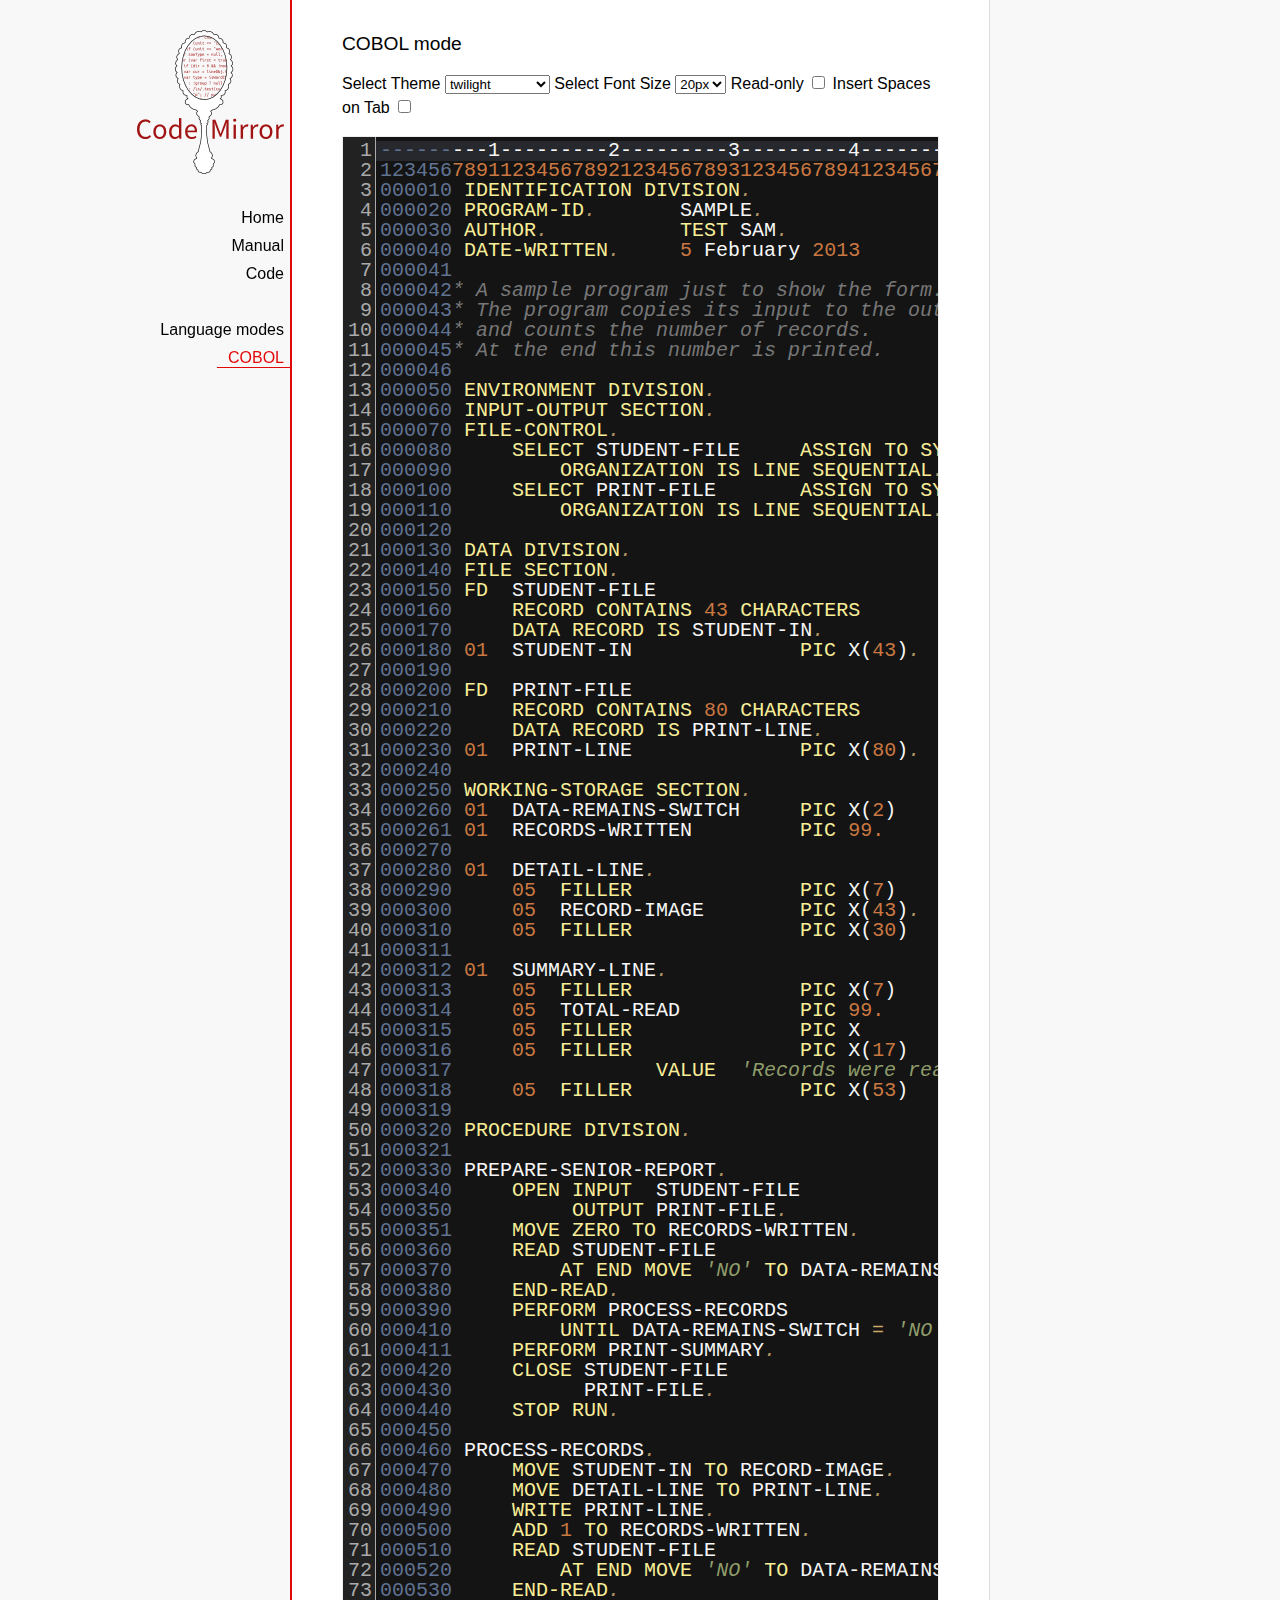
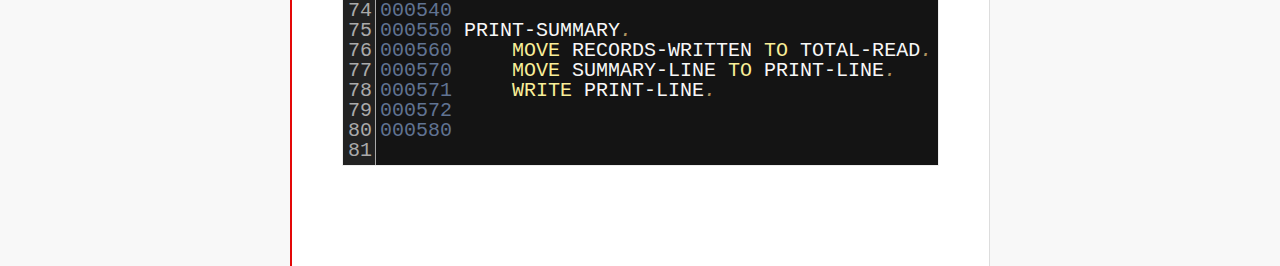
<file: tellerIDE/static/libraries/codemirror-4.0/mode/cobol/index.html>
<!doctype html>

<title>CodeMirror: COBOL mode</title>
<meta charset="utf-8"/>
<link rel=stylesheet href="../../doc/docs.css">

<link rel="stylesheet" href="../../lib/codemirror.css">
<link rel="stylesheet" href="../../theme/neat.css">
<link rel="stylesheet" href="../../theme/elegant.css">
<link rel="stylesheet" href="../../theme/erlang-dark.css">
<link rel="stylesheet" href="../../theme/night.css">
<link rel="stylesheet" href="../../theme/monokai.css">
<link rel="stylesheet" href="../../theme/cobalt.css">
<link rel="stylesheet" href="../../theme/eclipse.css">
<link rel="stylesheet" href="../../theme/rubyblue.css">
<link rel="stylesheet" href="../../theme/lesser-dark.css">
<link rel="stylesheet" href="../../theme/xq-dark.css">
<link rel="stylesheet" href="../../theme/xq-light.css">
<link rel="stylesheet" href="../../theme/ambiance.css">
<link rel="stylesheet" href="../../theme/blackboard.css">
<link rel="stylesheet" href="../../theme/vibrant-ink.css">
<link rel="stylesheet" href="../../theme/solarized.css">
<link rel="stylesheet" href="../../theme/twilight.css">
<link rel="stylesheet" href="../../theme/midnight.css">
<link rel="stylesheet" href="../../addon/dialog/dialog.css">
<script src="../../lib/codemirror.js"></script>
<script src="../../addon/edit/matchbrackets.js"></script>
<script src="cobol.js"></script>
<script src="../../addon/selection/active-line.js"></script>
<script src="../../addon/search/search.js"></script>
<script src="../../addon/dialog/dialog.js"></script>
<script src="../../addon/search/searchcursor.js"></script>
<style>
        .CodeMirror {
          border: 1px solid #eee;
          font-size : 20px;
          height : auto !important;
        }
        .CodeMirror-activeline-background {background: #555555 !important;}
    </style>
<div id=nav>
  <a href="http://codemirror.net"><img id=logo src="../../doc/logo.png"></a>

  <ul>
    <li><a href="../../index.html">Home</a>
    <li><a href="../../doc/manual.html">Manual</a>
    <li><a href="https://github.com/marijnh/codemirror">Code</a>
  </ul>
  <ul>
    <li><a href="../index.html">Language modes</a>
    <li><a class=active href="#">COBOL</a>
  </ul>
</div>

<article>
<h2>COBOL mode</h2>

    <p> Select Theme <select onchange="selectTheme()" id="selectTheme">
        <option>default</option>
        <option>ambiance</option>
        <option>blackboard</option>
        <option>cobalt</option>
        <option>eclipse</option>
        <option>elegant</option>
        <option>erlang-dark</option>
        <option>lesser-dark</option>
        <option>midnight</option>
        <option>monokai</option>
        <option>neat</option>
        <option>night</option>
        <option>rubyblue</option>
        <option>solarized dark</option>
        <option>solarized light</option>
        <option selected>twilight</option>
        <option>vibrant-ink</option>
        <option>xq-dark</option>
        <option>xq-light</option>
    </select>    Select Font Size <select onchange="selectFontsize()" id="selectFontSize">
          <option value="13px">13px</option>
          <option value="14px">14px</option>
          <option value="16px">16px</option>
          <option value="18px">18px</option>
          <option value="20px" selected="selected">20px</option>
          <option value="24px">24px</option>
          <option value="26px">26px</option>
          <option value="28px">28px</option>
          <option value="30px">30px</option>
          <option value="32px">32px</option>
          <option value="34px">34px</option>
          <option value="36px">36px</option>
        </select>
<label for="checkBoxReadOnly">Read-only</label>
<input type="checkbox" id="checkBoxReadOnly" onchange="selectReadOnly()">
<label for="id_tabToIndentSpace">Insert Spaces on Tab</label>
<input type="checkbox" id="id_tabToIndentSpace" onchange="tabToIndentSpace()">
</p>
<textarea id="code" name="code">
---------1---------2---------3---------4---------5---------6---------7---------8
12345678911234567892123456789312345678941234567895123456789612345678971234567898
000010 IDENTIFICATION DIVISION.                                        MODTGHERE
000020 PROGRAM-ID.       SAMPLE.
000030 AUTHOR.           TEST SAM. 
000040 DATE-WRITTEN.     5 February 2013
000041
000042* A sample program just to show the form.
000043* The program copies its input to the output,
000044* and counts the number of records.
000045* At the end this number is printed.
000046
000050 ENVIRONMENT DIVISION.
000060 INPUT-OUTPUT SECTION.
000070 FILE-CONTROL.
000080     SELECT STUDENT-FILE     ASSIGN TO SYSIN
000090         ORGANIZATION IS LINE SEQUENTIAL.
000100     SELECT PRINT-FILE       ASSIGN TO SYSOUT
000110         ORGANIZATION IS LINE SEQUENTIAL.
000120
000130 DATA DIVISION.
000140 FILE SECTION.
000150 FD  STUDENT-FILE
000160     RECORD CONTAINS 43 CHARACTERS
000170     DATA RECORD IS STUDENT-IN.
000180 01  STUDENT-IN              PIC X(43).
000190
000200 FD  PRINT-FILE
000210     RECORD CONTAINS 80 CHARACTERS
000220     DATA RECORD IS PRINT-LINE.
000230 01  PRINT-LINE              PIC X(80).
000240
000250 WORKING-STORAGE SECTION.
000260 01  DATA-REMAINS-SWITCH     PIC X(2)      VALUE SPACES.
000261 01  RECORDS-WRITTEN         PIC 99.
000270
000280 01  DETAIL-LINE.
000290     05  FILLER              PIC X(7)      VALUE SPACES.
000300     05  RECORD-IMAGE        PIC X(43).
000310     05  FILLER              PIC X(30)     VALUE SPACES.
000311 
000312 01  SUMMARY-LINE.
000313     05  FILLER              PIC X(7)      VALUE SPACES.
000314     05  TOTAL-READ          PIC 99.
000315     05  FILLER              PIC X         VALUE SPACE.
000316     05  FILLER              PIC X(17)     
000317                 VALUE  'Records were read'.
000318     05  FILLER              PIC X(53)     VALUE SPACES.
000319
000320 PROCEDURE DIVISION.
000321
000330 PREPARE-SENIOR-REPORT.
000340     OPEN INPUT  STUDENT-FILE
000350          OUTPUT PRINT-FILE.
000351     MOVE ZERO TO RECORDS-WRITTEN.
000360     READ STUDENT-FILE
000370         AT END MOVE 'NO' TO DATA-REMAINS-SWITCH
000380     END-READ.
000390     PERFORM PROCESS-RECORDS
000410         UNTIL DATA-REMAINS-SWITCH = 'NO'.
000411     PERFORM PRINT-SUMMARY.
000420     CLOSE STUDENT-FILE
000430           PRINT-FILE.
000440     STOP RUN.
000450
000460 PROCESS-RECORDS.
000470     MOVE STUDENT-IN TO RECORD-IMAGE.
000480     MOVE DETAIL-LINE TO PRINT-LINE.
000490     WRITE PRINT-LINE.
000500     ADD 1 TO RECORDS-WRITTEN.
000510     READ STUDENT-FILE
000520         AT END MOVE 'NO' TO DATA-REMAINS-SWITCH
000530     END-READ. 
000540
000550 PRINT-SUMMARY.
000560     MOVE RECORDS-WRITTEN TO TOTAL-READ.
000570     MOVE SUMMARY-LINE TO PRINT-LINE.
000571     WRITE PRINT-LINE. 
000572
000580
</textarea>
    <script>
      var editor = CodeMirror.fromTextArea(document.getElementById("code"), {
        lineNumbers: true,
        matchBrackets: true,
        mode: "text/x-cobol",
        theme : "twilight",
        styleActiveLine: true,
        showCursorWhenSelecting : true,  
      });
      function selectTheme() {
        var themeInput = document.getElementById("selectTheme");
        var theme = themeInput.options[themeInput.selectedIndex].innerHTML;
        editor.setOption("theme", theme);
      }
      function selectFontsize() {
        var fontSizeInput = document.getElementById("selectFontSize");
        var fontSize = fontSizeInput.options[fontSizeInput.selectedIndex].innerHTML;
        editor.getWrapperElement().style["font-size"] = fontSize;
        editor.refresh();
      }
      function selectReadOnly() {
        editor.setOption("readOnly", document.getElementById("checkBoxReadOnly").checked);
      }
      function tabToIndentSpace() {
        if (document.getElementById("id_tabToIndentSpace").checked) {
            editor.setOption("extraKeys", {Tab: function(cm) { cm.replaceSelection("    ", "end"); }});
        } else {
            editor.setOption("extraKeys", {Tab: function(cm) { cm.replaceSelection("    ", "end"); }});
        }
      }
    </script>
  </article>
</file>
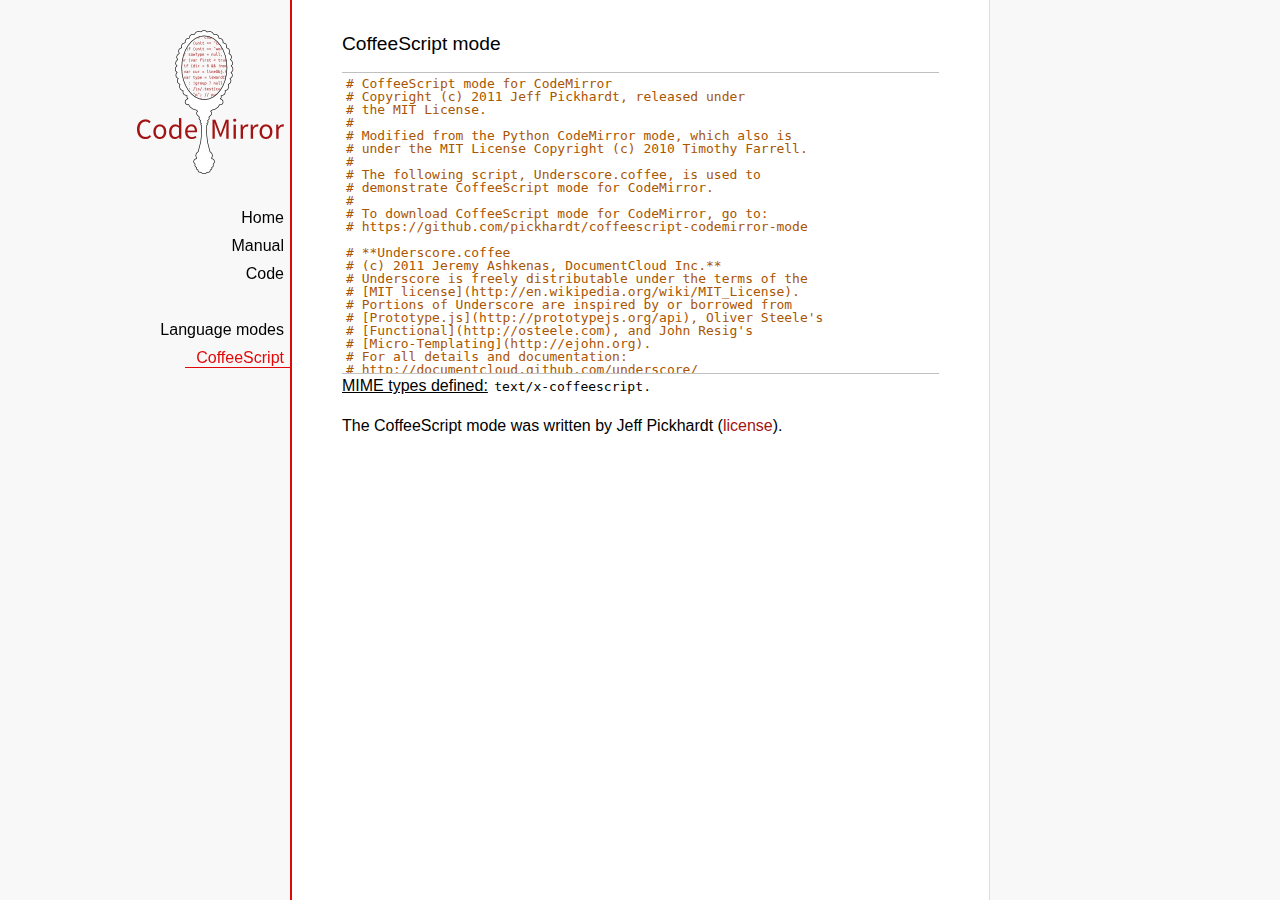
<file: tellerIDE/static/libraries/codemirror-4.0/mode/coffeescript/index.html>
<!doctype html>

<title>CodeMirror: CoffeeScript mode</title>
<meta charset="utf-8"/>
<link rel=stylesheet href="../../doc/docs.css">

<link rel="stylesheet" href="../../lib/codemirror.css">
<script src="../../lib/codemirror.js"></script>
<script src="coffeescript.js"></script>
<style>.CodeMirror {border-top: 1px solid silver; border-bottom: 1px solid silver;}</style>
<div id=nav>
  <a href="http://codemirror.net"><img id=logo src="../../doc/logo.png"></a>

  <ul>
    <li><a href="../../index.html">Home</a>
    <li><a href="../../doc/manual.html">Manual</a>
    <li><a href="https://github.com/marijnh/codemirror">Code</a>
  </ul>
  <ul>
    <li><a href="../index.html">Language modes</a>
    <li><a class=active href="#">CoffeeScript</a>
  </ul>
</div>

<article>
<h2>CoffeeScript mode</h2>
<form><textarea id="code" name="code">
# CoffeeScript mode for CodeMirror
# Copyright (c) 2011 Jeff Pickhardt, released under
# the MIT License.
#
# Modified from the Python CodeMirror mode, which also is 
# under the MIT License Copyright (c) 2010 Timothy Farrell.
#
# The following script, Underscore.coffee, is used to 
# demonstrate CoffeeScript mode for CodeMirror.
#
# To download CoffeeScript mode for CodeMirror, go to:
# https://github.com/pickhardt/coffeescript-codemirror-mode

# **Underscore.coffee
# (c) 2011 Jeremy Ashkenas, DocumentCloud Inc.**
# Underscore is freely distributable under the terms of the
# [MIT license](http://en.wikipedia.org/wiki/MIT_License).
# Portions of Underscore are inspired by or borrowed from
# [Prototype.js](http://prototypejs.org/api), Oliver Steele's
# [Functional](http://osteele.com), and John Resig's
# [Micro-Templating](http://ejohn.org).
# For all details and documentation:
# http://documentcloud.github.com/underscore/


# Baseline setup
# --------------

# Establish the root object, `window` in the browser, or `global` on the server.
root = this


# Save the previous value of the `_` variable.
previousUnderscore = root._

### Multiline
    comment
###

# Establish the object that gets thrown to break out of a loop iteration.
# `StopIteration` is SOP on Mozilla.
breaker = if typeof(StopIteration) is 'undefined' then '__break__' else StopIteration


#### Docco style single line comment (title)


# Helper function to escape **RegExp** contents, because JS doesn't have one.
escapeRegExp = (string) -> string.replace(/([.*+?^${}()|[\]\/\\])/g, '\\$1')


# Save bytes in the minified (but not gzipped) version:
ArrayProto = Array.prototype
ObjProto = Object.prototype


# Create quick reference variables for speed access to core prototypes.
slice = ArrayProto.slice
unshift = ArrayProto.unshift
toString = ObjProto.toString
hasOwnProperty = ObjProto.hasOwnProperty
propertyIsEnumerable = ObjProto.propertyIsEnumerable


# All **ECMA5** native implementations we hope to use are declared here.
nativeForEach = ArrayProto.forEach
nativeMap = ArrayProto.map
nativeReduce = ArrayProto.reduce
nativeReduceRight = ArrayProto.reduceRight
nativeFilter = ArrayProto.filter
nativeEvery = ArrayProto.every
nativeSome = ArrayProto.some
nativeIndexOf = ArrayProto.indexOf
nativeLastIndexOf = ArrayProto.lastIndexOf
nativeIsArray = Array.isArray
nativeKeys = Object.keys


# Create a safe reference to the Underscore object for use below.
_ = (obj) -> new wrapper(obj)


# Export the Underscore object for **CommonJS**.
if typeof(exports) != 'undefined' then exports._ = _


# Export Underscore to global scope.
root._ = _


# Current version.
_.VERSION = '1.1.0'


# Collection Functions
# --------------------

# The cornerstone, an **each** implementation.
# Handles objects implementing **forEach**, arrays, and raw objects.
_.each = (obj, iterator, context) ->
  try
    if nativeForEach and obj.forEach is nativeForEach
      obj.forEach iterator, context
    else if _.isNumber obj.length
      iterator.call context, obj[i], i, obj for i in [0...obj.length]
    else
      iterator.call context, val, key, obj for own key, val of obj
  catch e
    throw e if e isnt breaker
  obj


# Return the results of applying the iterator to each element. Use JavaScript
# 1.6's version of **map**, if possible.
_.map = (obj, iterator, context) ->
  return obj.map(iterator, context) if nativeMap and obj.map is nativeMap
  results = []
  _.each obj, (value, index, list) ->
    results.push iterator.call context, value, index, list
  results


# **Reduce** builds up a single result from a list of values. Also known as
# **inject**, or **foldl**. Uses JavaScript 1.8's version of **reduce**, if possible.
_.reduce = (obj, iterator, memo, context) ->
  if nativeReduce and obj.reduce is nativeReduce
    iterator = _.bind iterator, context if context
    return obj.reduce iterator, memo
  _.each obj, (value, index, list) ->
    memo = iterator.call context, memo, value, index, list
  memo


# The right-associative version of **reduce**, also known as **foldr**. Uses
# JavaScript 1.8's version of **reduceRight**, if available.
_.reduceRight = (obj, iterator, memo, context) ->
  if nativeReduceRight and obj.reduceRight is nativeReduceRight
    iterator = _.bind iterator, context if context
    return obj.reduceRight iterator, memo
  reversed = _.clone(_.toArray(obj)).reverse()
  _.reduce reversed, iterator, memo, context


# Return the first value which passes a truth test.
_.detect = (obj, iterator, context) ->
  result = null
  _.each obj, (value, index, list) ->
    if iterator.call context, value, index, list
      result = value
      _.breakLoop()
  result


# Return all the elements that pass a truth test. Use JavaScript 1.6's
# **filter**, if it exists.
_.filter = (obj, iterator, context) ->
  return obj.filter iterator, context if nativeFilter and obj.filter is nativeFilter
  results = []
  _.each obj, (value, index, list) ->
    results.push value if iterator.call context, value, index, list
  results


# Return all the elements for which a truth test fails.
_.reject = (obj, iterator, context) ->
  results = []
  _.each obj, (value, index, list) ->
    results.push value if not iterator.call context, value, index, list
  results


# Determine whether all of the elements match a truth test. Delegate to
# JavaScript 1.6's **every**, if it is present.
_.every = (obj, iterator, context) ->
  iterator ||= _.identity
  return obj.every iterator, context if nativeEvery and obj.every is nativeEvery
  result = true
  _.each obj, (value, index, list) ->
    _.breakLoop() unless (result = result and iterator.call(context, value, index, list))
  result


# Determine if at least one element in the object matches a truth test. Use
# JavaScript 1.6's **some**, if it exists.
_.some = (obj, iterator, context) ->
  iterator ||= _.identity
  return obj.some iterator, context if nativeSome and obj.some is nativeSome
  result = false
  _.each obj, (value, index, list) ->
    _.breakLoop() if (result = iterator.call(context, value, index, list))
  result


# Determine if a given value is included in the array or object,
# based on `===`.
_.include = (obj, target) ->
  return _.indexOf(obj, target) isnt -1 if nativeIndexOf and obj.indexOf is nativeIndexOf
  return true for own key, val of obj when val is target
  false


# Invoke a method with arguments on every item in a collection.
_.invoke = (obj, method) ->
  args = _.rest arguments, 2
  (if method then val[method] else val).apply(val, args) for val in obj


# Convenience version of a common use case of **map**: fetching a property.
_.pluck = (obj, key) ->
  _.map(obj, (val) -> val[key])


# Return the maximum item or (item-based computation).
_.max = (obj, iterator, context) ->
  return Math.max.apply(Math, obj) if not iterator and _.isArray(obj)
  result = computed: -Infinity
  _.each obj, (value, index, list) ->
    computed = if iterator then iterator.call(context, value, index, list) else value
    computed >= result.computed and (result = {value: value, computed: computed})
  result.value


# Return the minimum element (or element-based computation).
_.min = (obj, iterator, context) ->
  return Math.min.apply(Math, obj) if not iterator and _.isArray(obj)
  result = computed: Infinity
  _.each obj, (value, index, list) ->
    computed = if iterator then iterator.call(context, value, index, list) else value
    computed < result.computed and (result = {value: value, computed: computed})
  result.value


# Sort the object's values by a criterion produced by an iterator.
_.sortBy = (obj, iterator, context) ->
  _.pluck(((_.map obj, (value, index, list) ->
    {value: value, criteria: iterator.call(context, value, index, list)}
  ).sort((left, right) ->
    a = left.criteria; b = right.criteria
    if a < b then -1 else if a > b then 1 else 0
  )), 'value')


# Use a comparator function to figure out at what index an object should
# be inserted so as to maintain order. Uses binary search.
_.sortedIndex = (array, obj, iterator) ->
  iterator ||= _.identity
  low = 0
  high = array.length
  while low < high
    mid = (low + high) >> 1
    if iterator(array[mid]) < iterator(obj) then low = mid + 1 else high = mid
  low


# Convert anything iterable into a real, live array.
_.toArray = (iterable) ->
  return [] if (!iterable)
  return iterable.toArray() if (iterable.toArray)
  return iterable if (_.isArray(iterable))
  return slice.call(iterable) if (_.isArguments(iterable))
  _.values(iterable)


# Return the number of elements in an object.
_.size = (obj) -> _.toArray(obj).length


# Array Functions
# ---------------

# Get the first element of an array. Passing `n` will return the first N
# values in the array. Aliased as **head**. The `guard` check allows it to work
# with **map**.
_.first = (array, n, guard) ->
  if n and not guard then slice.call(array, 0, n) else array[0]


# Returns everything but the first entry of the array. Aliased as **tail**.
# Especially useful on the arguments object. Passing an `index` will return
# the rest of the values in the array from that index onward. The `guard`
# check allows it to work with **map**.
_.rest = (array, index, guard) ->
  slice.call(array, if _.isUndefined(index) or guard then 1 else index)


# Get the last element of an array.
_.last = (array) -> array[array.length - 1]


# Trim out all falsy values from an array.
_.compact = (array) -> item for item in array when item


# Return a completely flattened version of an array.
_.flatten = (array) ->
  _.reduce array, (memo, value) ->
    return memo.concat(_.flatten(value)) if _.isArray value
    memo.push value
    memo
  , []


# Return a version of the array that does not contain the specified value(s).
_.without = (array) ->
  values = _.rest arguments
  val for val in _.toArray(array) when not _.include values, val


# Produce a duplicate-free version of the array. If the array has already
# been sorted, you have the option of using a faster algorithm.
_.uniq = (array, isSorted) ->
  memo = []
  for el, i in _.toArray array
    memo.push el if i is 0 || (if isSorted is true then _.last(memo) isnt el else not _.include(memo, el))
  memo


# Produce an array that contains every item shared between all the
# passed-in arrays.
_.intersect = (array) ->
  rest = _.rest arguments
  _.select _.uniq(array), (item) ->
    _.all rest, (other) ->
      _.indexOf(other, item) >= 0


# Zip together multiple lists into a single array -- elements that share
# an index go together.
_.zip = ->
  length = _.max _.pluck arguments, 'length'
  results = new Array length
  for i in [0...length]
    results[i] = _.pluck arguments, String i
  results


# If the browser doesn't supply us with **indexOf** (I'm looking at you, MSIE),
# we need this function. Return the position of the first occurrence of an
# item in an array, or -1 if the item is not included in the array.
_.indexOf = (array, item) ->
  return array.indexOf item if nativeIndexOf and array.indexOf is nativeIndexOf
  i = 0; l = array.length
  while l - i
    if array[i] is item then return i else i++
  -1


# Provide JavaScript 1.6's **lastIndexOf**, delegating to the native function,
# if possible.
_.lastIndexOf = (array, item) ->
  return array.lastIndexOf(item) if nativeLastIndexOf and array.lastIndexOf is nativeLastIndexOf
  i = array.length
  while i
    if array[i] is item then return i else i--
  -1


# Generate an integer Array containing an arithmetic progression. A port of
# [the native Python **range** function](http://docs.python.org/library/functions.html#range).
_.range = (start, stop, step) ->
  a = arguments
  solo = a.length <= 1
  i = start = if solo then 0 else a[0]
  stop = if solo then a[0] else a[1]
  step = a[2] or 1
  len = Math.ceil((stop - start) / step)
  return [] if len <= 0
  range = new Array len
  idx = 0
  loop
    return range if (if step > 0 then i - stop else stop - i) >= 0
    range[idx] = i
    idx++
    i+= step


# Function Functions
# ------------------

# Create a function bound to a given object (assigning `this`, and arguments,
# optionally). Binding with arguments is also known as **curry**.
_.bind = (func, obj) ->
  args = _.rest arguments, 2
  -> func.apply obj or root, args.concat arguments


# Bind all of an object's methods to that object. Useful for ensuring that
# all callbacks defined on an object belong to it.
_.bindAll = (obj) ->
  funcs = if arguments.length > 1 then _.rest(arguments) else _.functions(obj)
  _.each funcs, (f) -> obj[f] = _.bind obj[f], obj
  obj


# Delays a function for the given number of milliseconds, and then calls
# it with the arguments supplied.
_.delay = (func, wait) ->
  args = _.rest arguments, 2
  setTimeout((-> func.apply(func, args)), wait)


# Memoize an expensive function by storing its results.
_.memoize = (func, hasher) ->
  memo = {}
  hasher or= _.identity
  ->
    key = hasher.apply this, arguments
    return memo[key] if key of memo
    memo[key] = func.apply this, arguments


# Defers a function, scheduling it to run after the current call stack has
# cleared.
_.defer = (func) ->
  _.delay.apply _, [func, 1].concat _.rest arguments


# Returns the first function passed as an argument to the second,
# allowing you to adjust arguments, run code before and after, and
# conditionally execute the original function.
_.wrap = (func, wrapper) ->
  -> wrapper.apply wrapper, [func].concat arguments


# Returns a function that is the composition of a list of functions, each
# consuming the return value of the function that follows.
_.compose = ->
  funcs = arguments
  ->
    args = arguments
    for i in [funcs.length - 1..0] by -1
      args = [funcs[i].apply(this, args)]
    args[0]


# Object Functions
# ----------------

# Retrieve the names of an object's properties.
_.keys = nativeKeys or (obj) ->
  return _.range 0, obj.length if _.isArray(obj)
  key for key, val of obj


# Retrieve the values of an object's properties.
_.values = (obj) ->
  _.map obj, _.identity


# Return a sorted list of the function names available in Underscore.
_.functions = (obj) ->
  _.filter(_.keys(obj), (key) -> _.isFunction(obj[key])).sort()


# Extend a given object with all of the properties in a source object.
_.extend = (obj) ->
  for source in _.rest(arguments)
    obj[key] = val for key, val of source
  obj


# Create a (shallow-cloned) duplicate of an object.
_.clone = (obj) ->
  return obj.slice 0 if _.isArray obj
  _.extend {}, obj


# Invokes interceptor with the obj, and then returns obj.
# The primary purpose of this method is to "tap into" a method chain,
# in order to perform operations on intermediate results within
 the chain.
_.tap = (obj, interceptor) ->
  interceptor obj
  obj


# Perform a deep comparison to check if two objects are equal.
_.isEqual = (a, b) ->
  # Check object identity.
  return true if a is b
  # Different types?
  atype = typeof(a); btype = typeof(b)
  return false if atype isnt btype
  # Basic equality test (watch out for coercions).
  return true if `a == b`
  # One is falsy and the other truthy.
  return false if (!a and b) or (a and !b)
  # One of them implements an `isEqual()`?
  return a.isEqual(b) if a.isEqual
  # Check dates' integer values.
  return a.getTime() is b.getTime() if _.isDate(a) and _.isDate(b)
  # Both are NaN?
  return false if _.isNaN(a) and _.isNaN(b)
  # Compare regular expressions.
  if _.isRegExp(a) and _.isRegExp(b)
    return a.source is b.source and
           a.global is b.global and
           a.ignoreCase is b.ignoreCase and
           a.multiline is b.multiline
  # If a is not an object by this point, we can't handle it.
  return false if atype isnt 'object'
  # Check for different array lengths before comparing contents.
  return false if a.length and (a.length isnt b.length)
  # Nothing else worked, deep compare the contents.
  aKeys = _.keys(a); bKeys = _.keys(b)
  # Different object sizes?
  return false if aKeys.length isnt bKeys.length
  # Recursive comparison of contents.
  return false for key, val of a when !(key of b) or !_.isEqual(val, b[key])
  true


# Is a given array or object empty?
_.isEmpty = (obj) ->
  return obj.length is 0 if _.isArray(obj) or _.isString(obj)
  return false for own key of obj
  true


# Is a given value a DOM element?
_.isElement = (obj) -> obj and obj.nodeType is 1


# Is a given value an array?
_.isArray = nativeIsArray or (obj) -> !!(obj and obj.concat and obj.unshift and not obj.callee)


# Is a given variable an arguments object?
_.isArguments = (obj) -> obj and obj.callee


# Is the given value a function?
_.isFunction = (obj) -> !!(obj and obj.constructor and obj.call and obj.apply)


# Is the given value a string?
_.isString = (obj) -> !!(obj is '' or (obj and obj.charCodeAt and obj.substr))


# Is a given value a number?
_.isNumber = (obj) -> (obj is +obj) or toString.call(obj) is '[object Number]'


# Is a given value a boolean?
_.isBoolean = (obj) -> obj is true or obj is false


# Is a given value a Date?
_.isDate = (obj) -> !!(obj and obj.getTimezoneOffset and obj.setUTCFullYear)


# Is the given value a regular expression?
_.isRegExp = (obj) -> !!(obj and obj.exec and (obj.ignoreCase or obj.ignoreCase is false))


# Is the given value NaN -- this one is interesting. `NaN != NaN`, and
# `isNaN(undefined) == true`, so we make sure it's a number first.
_.isNaN = (obj) -> _.isNumber(obj) and window.isNaN(obj)


# Is a given value equal to null?
_.isNull = (obj) -> obj is null


# Is a given variable undefined?
_.isUndefined = (obj) -> typeof obj is 'undefined'


# Utility Functions
# -----------------

# Run Underscore.js in noConflict mode, returning the `_` variable to its
# previous owner. Returns a reference to the Underscore object.
_.noConflict = ->
  root._ = previousUnderscore
  this


# Keep the identity function around for default iterators.
_.identity = (value) -> value


# Run a function `n` times.
_.times = (n, iterator, context) ->
  iterator.call context, i for i in [0...n]


# Break out of the middle of an iteration.
_.breakLoop = -> throw breaker


# Add your own custom functions to the Underscore object, ensuring that
# they're correctly added to the OOP wrapper as well.
_.mixin = (obj) ->
  for name in _.functions(obj)
    addToWrapper name, _[name] = obj[name]


# Generate a unique integer id (unique within the entire client session).
# Useful for temporary DOM ids.
idCounter = 0
_.uniqueId = (prefix) ->
  (prefix or '') + idCounter++


# By default, Underscore uses **ERB**-style template delimiters, change the
# following template settings to use alternative delimiters.
_.templateSettings = {
  start: '<%'
  end: '%>'
  interpolate: /<%=(.+?)%>/g
}


# JavaScript templating a-la **ERB**, pilfered from John Resig's
# *Secrets of the JavaScript Ninja*, page 83.
# Single-quote fix from Rick Strahl.
# With alterations for arbitrary delimiters, and to preserve whitespace.
_.template = (str, data) ->
  c = _.templateSettings
  endMatch = new RegExp("'(?=[^"+c.end.substr(0, 1)+"]*"+escapeRegExp(c.end)+")","g")
  fn = new Function 'obj',
    'var p=[],print=function(){p.push.apply(p,arguments);};' +
    'with(obj||{}){p.push(\'' +
    str.replace(/\r/g, '\\r')
       .replace(/\n/g, '\\n')
       .replace(/\t/g, '\\t')
       .replace(endMatch,"���")
       .split("'").join("\\'")
       .split("���").join("'")
       .replace(c.interpolate, "',$1,'")
       .split(c.start).join("');")
       .split(c.end).join("p.push('") +
       "');}return p.join('');"
  if data then fn(data) else fn


# Aliases
# -------

_.forEach = _.each
_.foldl = _.inject = _.reduce
_.foldr = _.reduceRight
_.select = _.filter
_.all = _.every
_.any = _.some
_.contains = _.include
_.head = _.first
_.tail = _.rest
_.methods = _.functions


# Setup the OOP Wrapper
# ---------------------

# If Underscore is called as a function, it returns a wrapped object that
# can be used OO-style. This wrapper holds altered versions of all the
# underscore functions. Wrapped objects may be chained.
wrapper = (obj) ->
  this._wrapped = obj
  this


# Helper function to continue chaining intermediate results.
result = (obj, chain) ->
  if chain then _(obj).chain() else obj


# A method to easily add functions to the OOP wrapper.
addToWrapper = (name, func) ->
  wrapper.prototype[name] = ->
    args = _.toArray arguments
    unshift.call args, this._wrapped
    result func.apply(_, args), this._chain


# Add all ofthe Underscore functions to the wrapper object.
_.mixin _


# Add all mutator Array functions to the wrapper.
_.each ['pop', 'push', 'reverse', 'shift', 'sort', 'splice', 'unshift'], (name) ->
  method = Array.prototype[name]
  wrapper.prototype[name] = ->
    method.apply(this._wrapped, arguments)
    result(this._wrapped, this._chain)


# Add all accessor Array functions to the wrapper.
_.each ['concat', 'join', 'slice'], (name) ->
  method = Array.prototype[name]
  wrapper.prototype[name] = ->
    result(method.apply(this._wrapped, arguments), this._chain)


# Start chaining a wrapped Underscore object.
wrapper::chain = ->
  this._chain = true
  this


# Extracts the result from a wrapped and chained object.
wrapper::value = -> this._wrapped
</textarea></form>
    <script>
      var editor = CodeMirror.fromTextArea(document.getElementById("code"), {});
    </script>

    <p><strong>MIME types defined:</strong> <code>text/x-coffeescript</code>.</p>

    <p>The CoffeeScript mode was written by Jeff Pickhardt (<a href="LICENSE">license</a>).</p>

  </article>
</file>
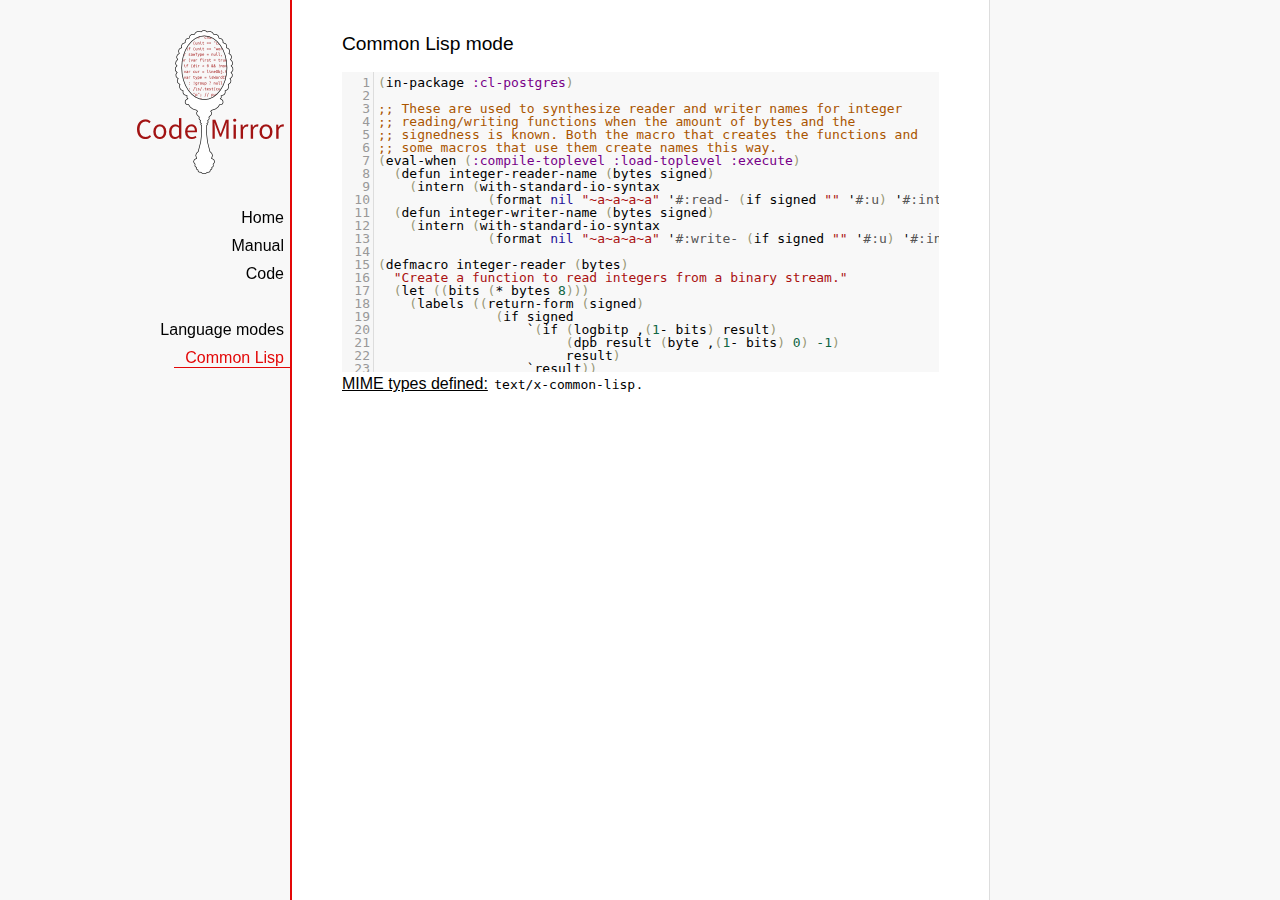
<file: tellerIDE/static/libraries/codemirror-4.0/mode/commonlisp/index.html>
<!doctype html>

<title>CodeMirror: Common Lisp mode</title>
<meta charset="utf-8"/>
<link rel=stylesheet href="../../doc/docs.css">

<link rel="stylesheet" href="../../lib/codemirror.css">
<script src="../../lib/codemirror.js"></script>
<script src="commonlisp.js"></script>
<style>.CodeMirror {background: #f8f8f8;}</style>
<div id=nav>
  <a href="http://codemirror.net"><img id=logo src="../../doc/logo.png"></a>

  <ul>
    <li><a href="../../index.html">Home</a>
    <li><a href="../../doc/manual.html">Manual</a>
    <li><a href="https://github.com/marijnh/codemirror">Code</a>
  </ul>
  <ul>
    <li><a href="../index.html">Language modes</a>
    <li><a class=active href="#">Common Lisp</a>
  </ul>
</div>

<article>
<h2>Common Lisp mode</h2>
<form><textarea id="code" name="code">(in-package :cl-postgres)

;; These are used to synthesize reader and writer names for integer
;; reading/writing functions when the amount of bytes and the
;; signedness is known. Both the macro that creates the functions and
;; some macros that use them create names this way.
(eval-when (:compile-toplevel :load-toplevel :execute)
  (defun integer-reader-name (bytes signed)
    (intern (with-standard-io-syntax
              (format nil "~a~a~a~a" '#:read- (if signed "" '#:u) '#:int bytes))))
  (defun integer-writer-name (bytes signed)
    (intern (with-standard-io-syntax
              (format nil "~a~a~a~a" '#:write- (if signed "" '#:u) '#:int bytes)))))

(defmacro integer-reader (bytes)
  "Create a function to read integers from a binary stream."
  (let ((bits (* bytes 8)))
    (labels ((return-form (signed)
               (if signed
                   `(if (logbitp ,(1- bits) result)
                        (dpb result (byte ,(1- bits) 0) -1)
                        result)
                   `result))
             (generate-reader (signed)
               `(defun ,(integer-reader-name bytes signed) (socket)
                  (declare (type stream socket)
                           #.*optimize*)
                  ,(if (= bytes 1)
                       `(let ((result (the (unsigned-byte 8) (read-byte socket))))
                          (declare (type (unsigned-byte 8) result))
                          ,(return-form signed))
                       `(let ((result 0))
                          (declare (type (unsigned-byte ,bits) result))
                          ,@(loop :for byte :from (1- bytes) :downto 0
                                   :collect `(setf (ldb (byte 8 ,(* 8 byte)) result)
                                                   (the (unsigned-byte 8) (read-byte socket))))
                          ,(return-form signed))))))
      `(progn
;; This causes weird errors on SBCL in some circumstances. Disabled for now.
;;         (declaim (inline ,(integer-reader-name bytes t)
;;                          ,(integer-reader-name bytes nil)))
         (declaim (ftype (function (t) (signed-byte ,bits))
                         ,(integer-reader-name bytes t)))
         ,(generate-reader t)
         (declaim (ftype (function (t) (unsigned-byte ,bits))
                         ,(integer-reader-name bytes nil)))
         ,(generate-reader nil)))))

(defmacro integer-writer (bytes)
  "Create a function to write integers to a binary stream."
  (let ((bits (* 8 bytes)))
    `(progn
      (declaim (inline ,(integer-writer-name bytes t)
                       ,(integer-writer-name bytes nil)))
      (defun ,(integer-writer-name bytes nil) (socket value)
        (declare (type stream socket)
                 (type (unsigned-byte ,bits) value)
                 #.*optimize*)
        ,@(if (= bytes 1)
              `((write-byte value socket))
              (loop :for byte :from (1- bytes) :downto 0
                    :collect `(write-byte (ldb (byte 8 ,(* byte 8)) value)
                               socket)))
        (values))
      (defun ,(integer-writer-name bytes t) (socket value)
        (declare (type stream socket)
                 (type (signed-byte ,bits) value)
                 #.*optimize*)
        ,@(if (= bytes 1)
              `((write-byte (ldb (byte 8 0) value) socket))
              (loop :for byte :from (1- bytes) :downto 0
                    :collect `(write-byte (ldb (byte 8 ,(* byte 8)) value)
                               socket)))
        (values)))))

;; All the instances of the above that we need.

(integer-reader 1)
(integer-reader 2)
(integer-reader 4)
(integer-reader 8)

(integer-writer 1)
(integer-writer 2)
(integer-writer 4)

(defun write-bytes (socket bytes)
  "Write a byte-array to a stream."
  (declare (type stream socket)
           (type (simple-array (unsigned-byte 8)) bytes)
           #.*optimize*)
  (write-sequence bytes socket))

(defun write-str (socket string)
  "Write a null-terminated string to a stream \(encoding it when UTF-8
support is enabled.)."
  (declare (type stream socket)
           (type string string)
           #.*optimize*)
  (enc-write-string string socket)
  (write-uint1 socket 0))

(declaim (ftype (function (t unsigned-byte)
                          (simple-array (unsigned-byte 8) (*)))
                read-bytes))
(defun read-bytes (socket length)
  "Read a byte array of the given length from a stream."
  (declare (type stream socket)
           (type fixnum length)
           #.*optimize*)
  (let ((result (make-array length :element-type '(unsigned-byte 8))))
    (read-sequence result socket)
    result))

(declaim (ftype (function (t) string) read-str))
(defun read-str (socket)
  "Read a null-terminated string from a stream. Takes care of encoding
when UTF-8 support is enabled."
  (declare (type stream socket)
           #.*optimize*)
  (enc-read-string socket :null-terminated t))

(defun skip-bytes (socket length)
  "Skip a given number of bytes in a binary stream."
  (declare (type stream socket)
           (type (unsigned-byte 32) length)
           #.*optimize*)
  (dotimes (i length)
    (read-byte socket)))

(defun skip-str (socket)
  "Skip a null-terminated string."
  (declare (type stream socket)
           #.*optimize*)
  (loop :for char :of-type fixnum = (read-byte socket)
        :until (zerop char)))

(defun ensure-socket-is-closed (socket &amp;key abort)
  (when (open-stream-p socket)
    (handler-case
        (close socket :abort abort)
      (error (error)
        (warn "Ignoring the error which happened while trying to close PostgreSQL socket: ~A" error)))))
</textarea></form>
    <script>
      var editor = CodeMirror.fromTextArea(document.getElementById("code"), {lineNumbers: true});
    </script>

    <p><strong>MIME types defined:</strong> <code>text/x-common-lisp</code>.</p>

  </article>
</file>
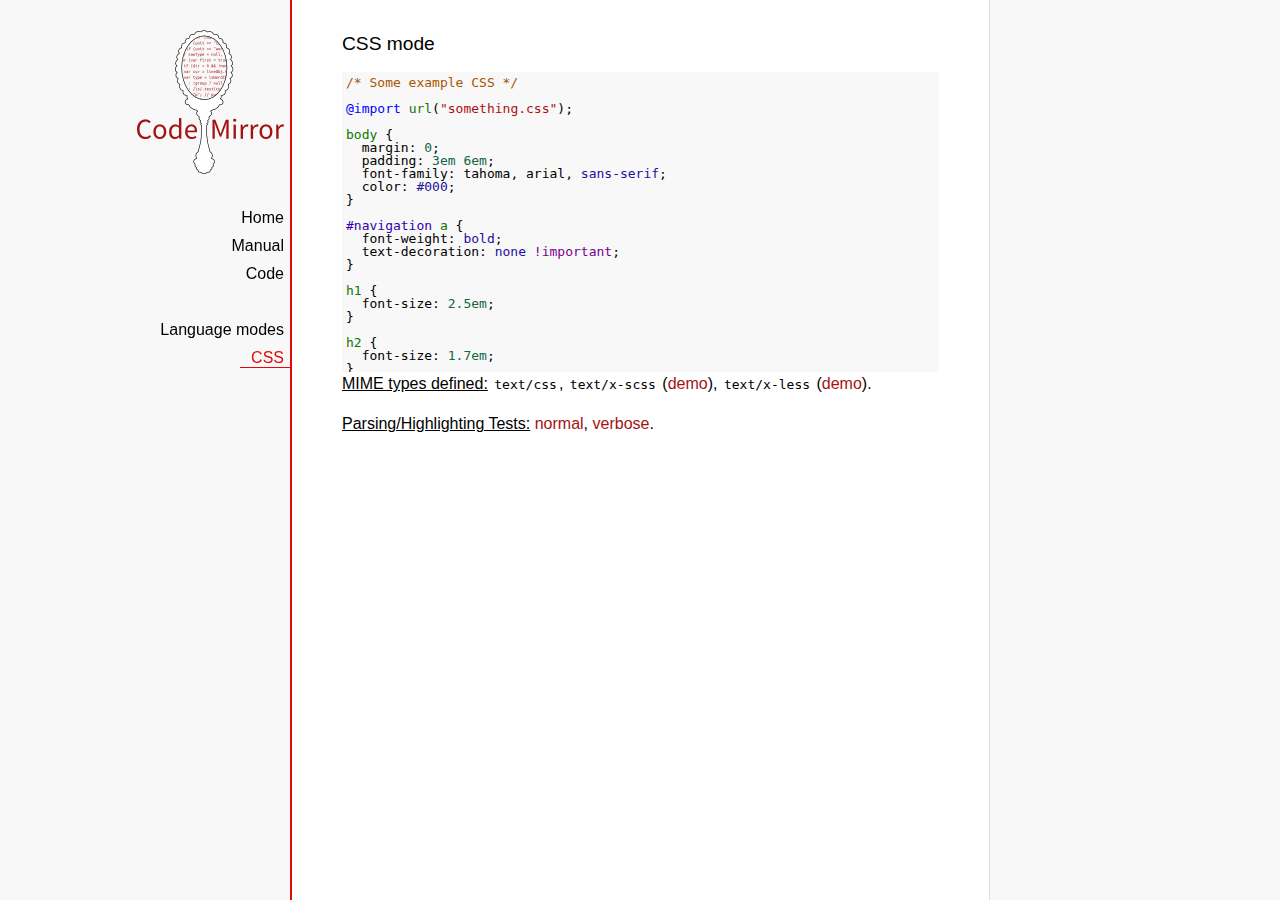
<file: tellerIDE/static/libraries/codemirror-4.0/mode/css/index.html>
<!doctype html>

<title>CodeMirror: CSS mode</title>
<meta charset="utf-8"/>
<link rel=stylesheet href="../../doc/docs.css">

<link rel="stylesheet" href="../../lib/codemirror.css">
<script src="../../lib/codemirror.js"></script>
<script src="css.js"></script>
<style>.CodeMirror {background: #f8f8f8;}</style>
<div id=nav>
  <a href="http://codemirror.net"><img id=logo src="../../doc/logo.png"></a>

  <ul>
    <li><a href="../../index.html">Home</a>
    <li><a href="../../doc/manual.html">Manual</a>
    <li><a href="https://github.com/marijnh/codemirror">Code</a>
  </ul>
  <ul>
    <li><a href="../index.html">Language modes</a>
    <li><a class=active href="#">CSS</a>
  </ul>
</div>

<article>
<h2>CSS mode</h2>
<form><textarea id="code" name="code">
/* Some example CSS */

@import url("something.css");

body {
  margin: 0;
  padding: 3em 6em;
  font-family: tahoma, arial, sans-serif;
  color: #000;
}

#navigation a {
  font-weight: bold;
  text-decoration: none !important;
}

h1 {
  font-size: 2.5em;
}

h2 {
  font-size: 1.7em;
}

h1:before, h2:before {
  content: "::";
}

code {
  font-family: courier, monospace;
  font-size: 80%;
  color: #418A8A;
}
</textarea></form>
    <script>
      var editor = CodeMirror.fromTextArea(document.getElementById("code"), {});
    </script>

    <p><strong>MIME types defined:</strong> <code>text/css</code>, <code>text/x-scss</code> (<a href="scss.html">demo</a>), <code>text/x-less</code> (<a href="less.html">demo</a>).</p>

    <p><strong>Parsing/Highlighting Tests:</strong> <a href="../../test/index.html#css_*">normal</a>,  <a href="../../test/index.html#verbose,css_*">verbose</a>.</p>

  </article>
</file>
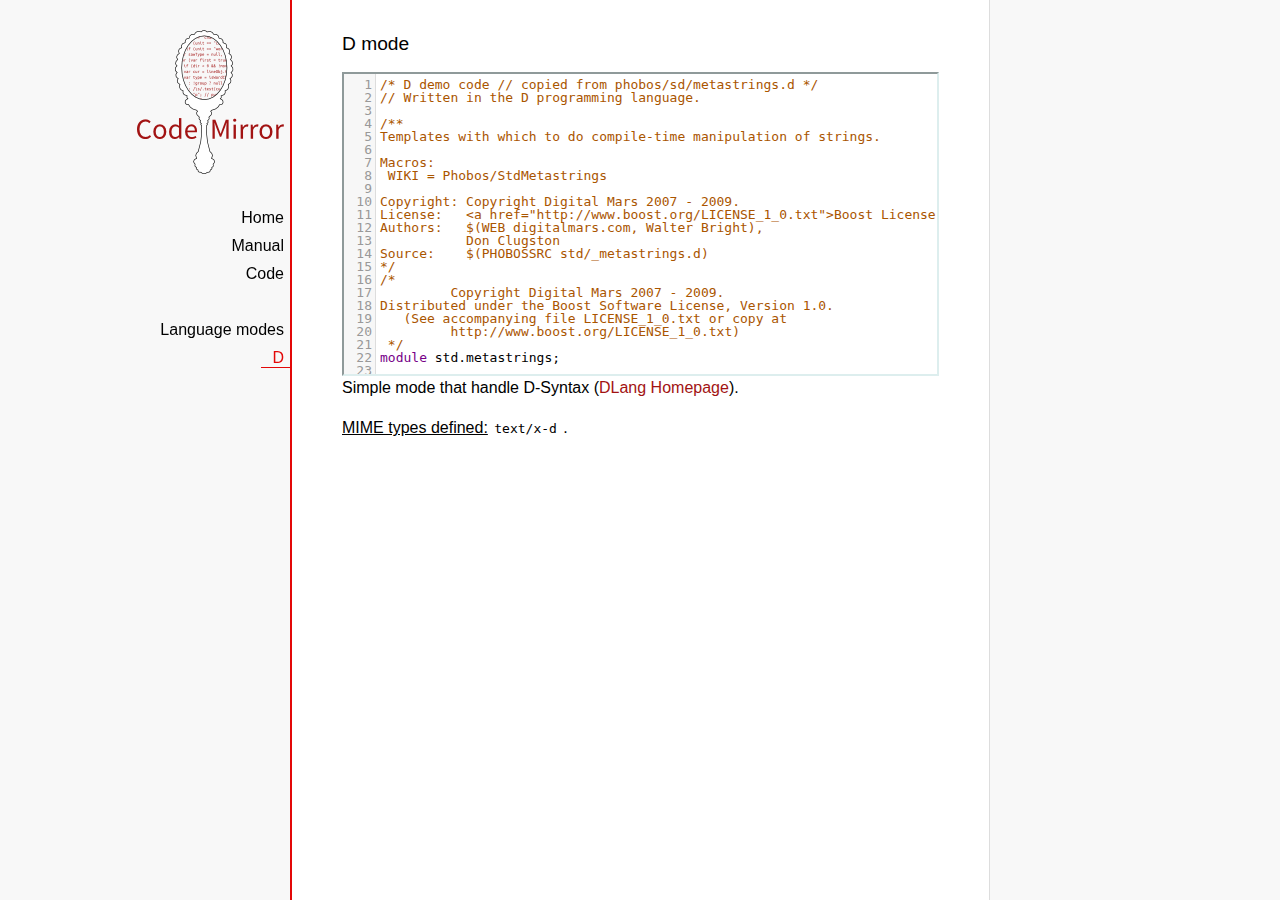
<file: tellerIDE/static/libraries/codemirror-4.0/mode/d/index.html>
<!doctype html>

<title>CodeMirror: D mode</title>
<meta charset="utf-8"/>
<link rel=stylesheet href="../../doc/docs.css">

<link rel="stylesheet" href="../../lib/codemirror.css">
<script src="../../lib/codemirror.js"></script>
<script src="../../addon/edit/matchbrackets.js"></script>
<script src="d.js"></script>
<style>.CodeMirror {border: 2px inset #dee;}</style>
<div id=nav>
  <a href="http://codemirror.net"><img id=logo src="../../doc/logo.png"></a>

  <ul>
    <li><a href="../../index.html">Home</a>
    <li><a href="../../doc/manual.html">Manual</a>
    <li><a href="https://github.com/marijnh/codemirror">Code</a>
  </ul>
  <ul>
    <li><a href="../index.html">Language modes</a>
    <li><a class=active href="#">D</a>
  </ul>
</div>

<article>
<h2>D mode</h2>
<form><textarea id="code" name="code">
/* D demo code // copied from phobos/sd/metastrings.d */
// Written in the D programming language.

/**
Templates with which to do compile-time manipulation of strings.

Macros:
 WIKI = Phobos/StdMetastrings

Copyright: Copyright Digital Mars 2007 - 2009.
License:   <a href="http://www.boost.org/LICENSE_1_0.txt">Boost License 1.0</a>.
Authors:   $(WEB digitalmars.com, Walter Bright),
           Don Clugston
Source:    $(PHOBOSSRC std/_metastrings.d)
*/
/*
         Copyright Digital Mars 2007 - 2009.
Distributed under the Boost Software License, Version 1.0.
   (See accompanying file LICENSE_1_0.txt or copy at
         http://www.boost.org/LICENSE_1_0.txt)
 */
module std.metastrings;

/**
Formats constants into a string at compile time.  Analogous to $(XREF
string,format).

Parameters:

A = tuple of constants, which can be strings, characters, or integral
    values.

Formats:
 *    The formats supported are %s for strings, and %%
 *    for the % character.
Example:
---
import std.metastrings;
import std.stdio;

void main()
{
  string s = Format!("Arg %s = %s", "foo", 27);
  writefln(s); // "Arg foo = 27"
}
 * ---
 */

template Format(A...)
{
    static if (A.length == 0)
        enum Format = "";
    else static if (is(typeof(A[0]) : const(char)[]))
        enum Format = FormatString!(A[0], A[1..$]);
    else
        enum Format = toStringNow!(A[0]) ~ Format!(A[1..$]);
}

template FormatString(const(char)[] F, A...)
{
    static if (F.length == 0)
        enum FormatString = Format!(A);
    else static if (F.length == 1)
        enum FormatString = F[0] ~ Format!(A);
    else static if (F[0..2] == "%s")
        enum FormatString
            = toStringNow!(A[0]) ~ FormatString!(F[2..$],A[1..$]);
    else static if (F[0..2] == "%%")
        enum FormatString = "%" ~ FormatString!(F[2..$],A);
    else
    {
        static assert(F[0] != '%', "unrecognized format %" ~ F[1]);
        enum FormatString = F[0] ~ FormatString!(F[1..$],A);
    }
}

unittest
{
    auto s = Format!("hel%slo", "world", -138, 'c', true);
    assert(s == "helworldlo-138ctrue", "[" ~ s ~ "]");
}

/**
 * Convert constant argument to a string.
 */

template toStringNow(ulong v)
{
    static if (v < 10)
        enum toStringNow = "" ~ cast(char)(v + '0');
    else
        enum toStringNow = toStringNow!(v / 10) ~ toStringNow!(v % 10);
}

unittest
{
    static assert(toStringNow!(1uL << 62) == "4611686018427387904");
}

/// ditto
template toStringNow(long v)
{
    static if (v < 0)
        enum toStringNow = "-" ~ toStringNow!(cast(ulong) -v);
    else
        enum toStringNow = toStringNow!(cast(ulong) v);
}

unittest
{
    static assert(toStringNow!(0x100000000) == "4294967296");
    static assert(toStringNow!(-138L) == "-138");
}

/// ditto
template toStringNow(uint U)
{
    enum toStringNow = toStringNow!(cast(ulong)U);
}

/// ditto
template toStringNow(int I)
{
    enum toStringNow = toStringNow!(cast(long)I);
}

/// ditto
template toStringNow(bool B)
{
    enum toStringNow = B ? "true" : "false";
}

/// ditto
template toStringNow(string S)
{
    enum toStringNow = S;
}

/// ditto
template toStringNow(char C)
{
    enum toStringNow = "" ~ C;
}


/********
 * Parse unsigned integer literal from the start of string s.
 * returns:
 *    .value = the integer literal as a string,
 *    .rest = the string following the integer literal
 * Otherwise:
 *    .value = null,
 *    .rest = s
 */

template parseUinteger(const(char)[] s)
{
    static if (s.length == 0)
    {
        enum value = "";
        enum rest = "";
    }
    else static if (s[0] >= '0' && s[0] <= '9')
    {
        enum value = s[0] ~ parseUinteger!(s[1..$]).value;
        enum rest = parseUinteger!(s[1..$]).rest;
    }
    else
    {
        enum value = "";
        enum rest = s;
    }
}

/********
Parse integer literal optionally preceded by $(D '-') from the start
of string $(D s).

Returns:
   .value = the integer literal as a string,
   .rest = the string following the integer literal

Otherwise:
   .value = null,
   .rest = s
*/

template parseInteger(const(char)[] s)
{
    static if (s.length == 0)
    {
        enum value = "";
        enum rest = "";
    }
    else static if (s[0] >= '0' && s[0] <= '9')
    {
        enum value = s[0] ~ parseUinteger!(s[1..$]).value;
        enum rest = parseUinteger!(s[1..$]).rest;
    }
    else static if (s.length >= 2 &&
            s[0] == '-' && s[1] >= '0' && s[1] <= '9')
    {
        enum value = s[0..2] ~ parseUinteger!(s[2..$]).value;
        enum rest = parseUinteger!(s[2..$]).rest;
    }
    else
    {
        enum value = "";
        enum rest = s;
    }
}

unittest
{
    assert(parseUinteger!("1234abc").value == "1234");
    assert(parseUinteger!("1234abc").rest == "abc");
    assert(parseInteger!("-1234abc").value == "-1234");
    assert(parseInteger!("-1234abc").rest == "abc");
}

/**
Deprecated aliases held for backward compatibility.
*/
deprecated alias toStringNow ToString;
/// Ditto
deprecated alias parseUinteger ParseUinteger;
/// Ditto
deprecated alias parseUinteger ParseInteger;

</textarea></form>

    <script>
      var editor = CodeMirror.fromTextArea(document.getElementById("code"), {
        lineNumbers: true,
        matchBrackets: true,
        indentUnit: 4,
        mode: "text/x-d"
      });
    </script>

    <p>Simple mode that handle D-Syntax (<a href="http://www.dlang.org">DLang Homepage</a>).</p>

    <p><strong>MIME types defined:</strong> <code>text/x-d</code>
    .</p>
  </article>
</file>
<file: tellerIDE/static/libraries/codemirror-4.0/lib/codemirror.css>
/* BASICS */

.CodeMirror {
  /* Set height, width, borders, and global font properties here */
  font-family: monospace;
  height: 300px;
}
.CodeMirror-scroll {
  /* Set scrolling behaviour here */
  overflow: auto;
}

/* PADDING */

.CodeMirror-lines {
  padding: 4px 0; /* Vertical padding around content */
}
.CodeMirror pre {
  padding: 0 4px; /* Horizontal padding of content */
}

.CodeMirror-scrollbar-filler, .CodeMirror-gutter-filler {
  background-color: white; /* The little square between H and V scrollbars */
}

/* GUTTER */

.CodeMirror-gutters {
  border-right: 1px solid #ddd;
  background-color: #f7f7f7;
  white-space: nowrap;
}
.CodeMirror-linenumbers {}
.CodeMirror-linenumber {
  padding: 0 3px 0 5px;
  min-width: 20px;
  text-align: right;
  color: #999;
  -moz-box-sizing: content-box;
  box-sizing: content-box;
}

/* CURSOR */

.CodeMirror div.CodeMirror-cursor {
  border-left: 1px solid black;
}
/* Shown when moving in bi-directional text */
.CodeMirror div.CodeMirror-secondarycursor {
  border-left: 1px solid silver;
}
.CodeMirror.cm-keymap-fat-cursor div.CodeMirror-cursor {
  width: auto;
  border: 0;
  background: #7e7;
}
/* Can style cursor different in overwrite (non-insert) mode */
div.CodeMirror-overwrite div.CodeMirror-cursor {}

.cm-tab { display: inline-block; }

.CodeMirror-ruler {
  border-left: 1px solid #ccc;
  position: absolute;
}

/* DEFAULT THEME */

.cm-s-default .cm-keyword {color: #708;}
.cm-s-default .cm-atom {color: #219;}
.cm-s-default .cm-number {color: #164;}
.cm-s-default .cm-def {color: #00f;}
.cm-s-default .cm-variable {color: black;}
.cm-s-default .cm-variable-2 {color: #05a;}
.cm-s-default .cm-variable-3 {color: #085;}
.cm-s-default .cm-property {color: black;}
.cm-s-default .cm-operator {color: black;}
.cm-s-default .cm-comment {color: #a50;}
.cm-s-default .cm-string {color: #a11;}
.cm-s-default .cm-string-2 {color: #f50;}
.cm-s-default .cm-meta {color: #555;}
.cm-s-default .cm-qualifier {color: #555;}
.cm-s-default .cm-builtin {color: #30a;}
.cm-s-default .cm-bracket {color: #997;}
.cm-s-default .cm-tag {color: #170;}
.cm-s-default .cm-attribute {color: #00c;}
.cm-s-default .cm-header {color: blue;}
.cm-s-default .cm-quote {color: #090;}
.cm-s-default .cm-hr {color: #999;}
.cm-s-default .cm-link {color: #00c;}

.cm-negative {color: #d44;}
.cm-positive {color: #292;}
.cm-header, .cm-strong {font-weight: bold;}
.cm-em {font-style: italic;}
.cm-link {text-decoration: underline;}

.cm-s-default .cm-error {color: #f00;}
.cm-invalidchar {color: #f00;}

div.CodeMirror span.CodeMirror-matchingbracket {color: #0f0;}
div.CodeMirror span.CodeMirror-nonmatchingbracket {color: #f22;}
.CodeMirror-activeline-background {background: #e8f2ff;}

/* STOP */

/* The rest of this file contains styles related to the mechanics of
   the editor. You probably shouldn't touch them. */

.CodeMirror {
  line-height: 1;
  position: relative;
  overflow: hidden;
  background: white;
  color: black;
}

.CodeMirror-scroll {
  /* 30px is the magic margin used to hide the element's real scrollbars */
  /* See overflow: hidden in .CodeMirror */
  margin-bottom: -30px; margin-right: -30px;
  padding-bottom: 30px;
  height: 100%;
  outline: none; /* Prevent dragging from highlighting the element */
  position: relative;
  -moz-box-sizing: content-box;
  box-sizing: content-box;
}
.CodeMirror-sizer {
  position: relative;
  border-right: 30px solid transparent;
  -moz-box-sizing: content-box;
  box-sizing: content-box;
}

/* The fake, visible scrollbars. Used to force redraw during scrolling
   before actuall scrolling happens, thus preventing shaking and
   flickering artifacts. */
.CodeMirror-vscrollbar, .CodeMirror-hscrollbar, .CodeMirror-scrollbar-filler, .CodeMirror-gutter-filler {
  position: absolute;
  z-index: 6;
  display: none;
}
.CodeMirror-vscrollbar {
  right: 0; top: 0;
  overflow-x: hidden;
  overflow-y: scroll;
}
.CodeMirror-hscrollbar {
  bottom: 0; left: 0;
  overflow-y: hidden;
  overflow-x: scroll;
}
.CodeMirror-scrollbar-filler {
  right: 0; bottom: 0;
}
.CodeMirror-gutter-filler {
  left: 0; bottom: 0;
}

.CodeMirror-gutters {
  position: absolute; left: 0; top: 0;
  padding-bottom: 30px;
  z-index: 3;
}
.CodeMirror-gutter {
  white-space: normal;
  height: 100%;
  -moz-box-sizing: content-box;
  box-sizing: content-box;
  padding-bottom: 30px;
  margin-bottom: -32px;
  display: inline-block;
  /* Hack to make IE7 behave */
  *zoom:1;
  *display:inline;
}
.CodeMirror-gutter-elt {
  position: absolute;
  cursor: default;
  z-index: 4;
}

.CodeMirror-lines {
  cursor: text;
}
.CodeMirror pre {
  /* Reset some styles that the rest of the page might have set */
  -moz-border-radius: 0; -webkit-border-radius: 0; border-radius: 0;
  border-width: 0;
  background: transparent;
  font-family: inherit;
  font-size: inherit;
  margin: 0;
  white-space: pre;
  word-wrap: normal;
  line-height: inherit;
  color: inherit;
  z-index: 2;
  position: relative;
  overflow: visible;
}
.CodeMirror-wrap pre {
  word-wrap: break-word;
  white-space: pre-wrap;
  word-break: normal;
}

.CodeMirror-linebackground {
  position: absolute;
  left: 0; right: 0; top: 0; bottom: 0;
  z-index: 0;
}

.CodeMirror-linewidget {
  position: relative;
  z-index: 2;
  overflow: auto;
}

.CodeMirror-widget {}

.CodeMirror-wrap .CodeMirror-scroll {
  overflow-x: hidden;
}

.CodeMirror-measure {
  position: absolute;
  width: 100%;
  height: 0;
  overflow: hidden;
  visibility: hidden;
}
.CodeMirror-measure pre { position: static; }

.CodeMirror div.CodeMirror-cursor {
  position: absolute;
  border-right: none;
  width: 0;
}

div.CodeMirror-cursors {
  visibility: hidden;
  position: relative;
  z-index: 1;
}
.CodeMirror-focused div.CodeMirror-cursors {
  visibility: visible;
}

.CodeMirror-selected { background: #d9d9d9; }
.CodeMirror-focused .CodeMirror-selected { background: #d7d4f0; }

.cm-searching {
  background: #ffa;
  background: rgba(255, 255, 0, .4);
}

/* IE7 hack to prevent it from returning funny offsetTops on the spans */
.CodeMirror span { *vertical-align: text-bottom; }

/* Used to force a border model for a node */
.cm-force-border { padding-right: .1px; }

@media print {
  /* Hide the cursor when printing */
  .CodeMirror div.CodeMirror-cursors {
    visibility: hidden;
  }
}
</file>
<file: tellerIDE/static/libraries/codemirror-4.0/doc/docs.css>
@font-face {
  font-family: 'Source Sans Pro';
  font-style: normal;
  font-weight: 400;
  src: local('Source Sans Pro'), local('SourceSansPro-Regular'), url(http://themes.googleusercontent.com/static/fonts/sourcesanspro/v5/ODelI1aHBYDBqgeIAH2zlBM0YzuT7MdOe03otPbuUS0.woff) format('woff');
}

body, html { margin: 0; padding: 0; height: 100%; }
section, article { display: block; padding: 0; }

body {
  background: #f8f8f8;
  font-family: 'Source Sans Pro', Helvetica, Arial, sans-serif;
  line-height: 1.5;
}

p { margin-top: 0; }

h2, h3 {
  font-weight: normal;
  margin-bottom: .7em;
}
h2 { font-size: 120%; }
h3 { font-size: 110%; }
article > h2:first-child, section:first-child > h2 { margin-top: 0; }

a, a:visited, a:link, .quasilink {
  color: #A21313;
  text-decoration: none;
}

em {
  padding-right: 2px;
}

.quasilink {
  cursor: pointer;
}

article {
  max-width: 700px;
  margin: 0 0 0 160px;
  border-left: 2px solid #E30808;
  border-right: 1px solid #ddd;
  padding: 30px 50px 100px 50px;
  background: white;
  z-index: 2;
  position: relative;
  min-height: 100%;
  box-sizing: border-box;
  -moz-box-sizing: border-box;
}

#nav {
  position: fixed;
  padding-top: 30px;
  max-height: 100%;
  box-sizing: -moz-border-box;
  box-sizing: border-box;
  overflow-y: auto;
  left: 0; right: none;
  width: 160px;
  text-align: right;
  z-index: 1;
}

@media screen and (min-width: 1000px) {
  article {
    margin: 0 auto;
  }
  #nav {
    right: 50%;
    width: auto;
    border-right: 349px solid transparent;
  }
}

#nav ul {
  display: block;
  margin: 0; padding: 0;
  margin-bottom: 32px;
}

#nav li {
  display: block;
  margin-bottom: 4px;
}

#nav li ul {
  font-size: 80%;
  margin-bottom: 0;
  display: none;
}

#nav li.active ul {
  display: block;
}

#nav li li a {
  padding-right: 20px;
  display: inline-block;
}

#nav ul a {
  color: black;
  padding: 0 7px 1px 11px;
}

#nav ul a.active, #nav ul a:hover {
  border-bottom: 1px solid #E30808;
  margin-bottom: -1px;
  color: #E30808;
}

#logo {
  border: 0;
  margin-right: 7px;
  margin-bottom: 25px;
}

section {
  border-top: 1px solid #E30808;
  margin: 1.5em 0;
}

section.first {
  border: none;
  margin-top: 0;
}

#demo {
  position: relative;
}

#demolist {
  position: absolute;
  right: 5px;
  top: 5px;
  z-index: 25;
}

#bankinfo {
  text-align: left;
  display: none;
  padding: 0 .5em;
  position: absolute;
  border: 2px solid #aaa;
  border-radius: 5px;
  background: #eee;
  top: 10px;
  left: 30px;
}

#bankinfo_close {
  position: absolute;
  top: 0; right: 6px;
  font-weight: bold;
  cursor: pointer;
}

.bigbutton {
  cursor: pointer;
  text-align: center;
  padding: 0 1em;
  display: inline-block;
  color: white;
  position: relative;
  line-height: 1.9;
  color: white !important;
  background: #A21313;
}

.bigbutton.right {
  border-bottom-left-radius: 100px;
  border-top-left-radius: 100px;
}

.bigbutton.left {
  border-bottom-right-radius: 100px;
  border-top-right-radius: 100px;
}

.bigbutton:hover {
  background: #E30808;
}

th {
  text-decoration: underline;
  font-weight: normal;
  text-align: left;
}

#features ul {
  list-style: none;
  margin: 0 0 1em;
  padding: 0 0 0 1.2em;
}

#features li:before {
  content: "-";
  width: 1em;
  display: inline-block;
  padding: 0;
  margin: 0;
  margin-left: -1em;
}

.rel {
  margin-bottom: 0;
}
.rel-note {
  margin-top: 0;
  color: #555;
}

pre {
  padding-left: 15px;
  border-left: 2px solid #ddd;
}

code {
  padding: 0 2px;
}

strong {
  text-decoration: underline;
  font-weight: normal;
}

.field {
  border: 1px solid #A21313;
}
</file>
<file: tellerIDE/static/libraries/codemirror-4.0/test/mode_test.css>
.mt-output .mt-token {
  border: 1px solid #ddd;
  white-space: pre;
  font-family: "Consolas", monospace;
  text-align: center;
}

.mt-output .mt-style {
  font-size: x-small;
}
</file>
<file: tellerIDE/static/libraries/codemirror-4.0/theme/neat.css>
.cm-s-neat span.cm-comment { color: #a86; }
.cm-s-neat span.cm-keyword { line-height: 1em; font-weight: bold; color: blue; }
.cm-s-neat span.cm-string { color: #a22; }
.cm-s-neat span.cm-builtin { line-height: 1em; font-weight: bold; color: #077; }
.cm-s-neat span.cm-special { line-height: 1em; font-weight: bold; color: #0aa; }
.cm-s-neat span.cm-variable { color: black; }
.cm-s-neat span.cm-number, .cm-s-neat span.cm-atom { color: #3a3; }
.cm-s-neat span.cm-meta {color: #555;}
.cm-s-neat span.cm-link { color: #3a3; }

.cm-s-neat .CodeMirror-activeline-background {background: #e8f2ff !important;}
.cm-s-neat .CodeMirror-matchingbracket {outline:1px solid grey; color:black !important;}
</file>
<file: tellerIDE/static/libraries/codemirror-4.0/theme/elegant.css>
.cm-s-elegant span.cm-number, .cm-s-elegant span.cm-string, .cm-s-elegant span.cm-atom {color: #762;}
.cm-s-elegant span.cm-comment {color: #262; font-style: italic; line-height: 1em;}
.cm-s-elegant span.cm-meta {color: #555; font-style: italic; line-height: 1em;}
.cm-s-elegant span.cm-variable {color: black;}
.cm-s-elegant span.cm-variable-2 {color: #b11;}
.cm-s-elegant span.cm-qualifier {color: #555;}
.cm-s-elegant span.cm-keyword {color: #730;}
.cm-s-elegant span.cm-builtin {color: #30a;}
.cm-s-elegant span.cm-link {color: #762;}
.cm-s-elegant span.cm-error {background-color: #fdd;}

.cm-s-elegant .CodeMirror-activeline-background {background: #e8f2ff !important;}
.cm-s-elegant .CodeMirror-matchingbracket {outline:1px solid grey; color:black !important;}
</file>
<file: tellerIDE/static/libraries/codemirror-4.0/theme/erlang-dark.css>
.cm-s-erlang-dark.CodeMirror { background: #002240; color: white; }
.cm-s-erlang-dark div.CodeMirror-selected { background: #b36539 !important; }
.cm-s-erlang-dark .CodeMirror-gutters { background: #002240; border-right: 1px solid #aaa; }
.cm-s-erlang-dark .CodeMirror-linenumber { color: #d0d0d0; }
.cm-s-erlang-dark .CodeMirror-cursor { border-left: 1px solid white !important; }

.cm-s-erlang-dark span.cm-atom       { color: #f133f1; }
.cm-s-erlang-dark span.cm-attribute  { color: #ff80e1; }
.cm-s-erlang-dark span.cm-bracket    { color: #ff9d00; }
.cm-s-erlang-dark span.cm-builtin    { color: #eaa; }
.cm-s-erlang-dark span.cm-comment    { color: #77f; }
.cm-s-erlang-dark span.cm-def        { color: #e7a; }
.cm-s-erlang-dark span.cm-keyword    { color: #ffee80; }
.cm-s-erlang-dark span.cm-meta       { color: #50fefe; }
.cm-s-erlang-dark span.cm-number     { color: #ffd0d0; }
.cm-s-erlang-dark span.cm-operator   { color: #d55; }
.cm-s-erlang-dark span.cm-property   { color: #ccc; }
.cm-s-erlang-dark span.cm-qualifier  { color: #ccc; }
.cm-s-erlang-dark span.cm-quote      { color: #ccc; }
.cm-s-erlang-dark span.cm-special    { color: #ffbbbb; }
.cm-s-erlang-dark span.cm-string     { color: #3ad900; }
.cm-s-erlang-dark span.cm-string-2   { color: #ccc; }
.cm-s-erlang-dark span.cm-tag        { color: #9effff; }
.cm-s-erlang-dark span.cm-variable   { color: #50fe50; }
.cm-s-erlang-dark span.cm-variable-2 { color: #e0e; }
.cm-s-erlang-dark span.cm-variable-3 { color: #ccc; }
.cm-s-erlang-dark span.cm-error      { color: #9d1e15; }

.cm-s-erlang-dark .CodeMirror-activeline-background {background: #013461 !important;}
.cm-s-erlang-dark .CodeMirror-matchingbracket {outline:1px solid grey; color:white !important;}
</file>
<file: tellerIDE/static/libraries/codemirror-4.0/theme/night.css>
/* Loosely based on the Midnight Textmate theme */

.cm-s-night.CodeMirror { background: #0a001f; color: #f8f8f8; }
.cm-s-night div.CodeMirror-selected { background: #447 !important; }
.cm-s-night .CodeMirror-gutters { background: #0a001f; border-right: 1px solid #aaa; }
.cm-s-night .CodeMirror-linenumber { color: #f8f8f8; }
.cm-s-night .CodeMirror-cursor { border-left: 1px solid white !important; }

.cm-s-night span.cm-comment { color: #6900a1; }
.cm-s-night span.cm-atom { color: #845dc4; }
.cm-s-night span.cm-number, .cm-s-night span.cm-attribute { color: #ffd500; }
.cm-s-night span.cm-keyword { color: #599eff; }
.cm-s-night span.cm-string { color: #37f14a; }
.cm-s-night span.cm-meta { color: #7678e2; }
.cm-s-night span.cm-variable-2, .cm-s-night span.cm-tag { color: #99b2ff; }
.cm-s-night span.cm-variable-3, .cm-s-night span.cm-def { color: white; }
.cm-s-night span.cm-bracket { color: #8da6ce; }
.cm-s-night span.cm-comment { color: #6900a1; }
.cm-s-night span.cm-builtin, .cm-s-night span.cm-special { color: #ff9e59; }
.cm-s-night span.cm-link { color: #845dc4; }
.cm-s-night span.cm-error { color: #9d1e15; }

.cm-s-night .CodeMirror-activeline-background {background: #1C005A !important;}
.cm-s-night .CodeMirror-matchingbracket {outline:1px solid grey; color:white !important;}
</file>
<file: tellerIDE/static/libraries/codemirror-4.0/theme/monokai.css>
/* Based on Sublime Text's Monokai theme */

.cm-s-monokai.CodeMirror {background: #272822; color: #f8f8f2;}
.cm-s-monokai div.CodeMirror-selected {background: #49483E !important;}
.cm-s-monokai .CodeMirror-gutters {background: #272822; border-right: 0px;}
.cm-s-monokai .CodeMirror-linenumber {color: #d0d0d0;}
.cm-s-monokai .CodeMirror-cursor {border-left: 1px solid #f8f8f0 !important;}

.cm-s-monokai span.cm-comment {color: #75715e;}
.cm-s-monokai span.cm-atom {color: #ae81ff;}
.cm-s-monokai span.cm-number {color: #ae81ff;}

.cm-s-monokai span.cm-property, .cm-s-monokai span.cm-attribute {color: #a6e22e;}
.cm-s-monokai span.cm-keyword {color: #f92672;}
.cm-s-monokai span.cm-string {color: #e6db74;}

.cm-s-monokai span.cm-variable {color: #a6e22e;}
.cm-s-monokai span.cm-variable-2 {color: #9effff;}
.cm-s-monokai span.cm-def {color: #fd971f;}
.cm-s-monokai span.cm-bracket {color: #f8f8f2;}
.cm-s-monokai span.cm-tag {color: #f92672;}
.cm-s-monokai span.cm-link {color: #ae81ff;}
.cm-s-monokai span.cm-error {background: #f92672; color: #f8f8f0;}

.cm-s-monokai .CodeMirror-activeline-background {background: #373831 !important;}
.cm-s-monokai .CodeMirror-matchingbracket {
  text-decoration: underline;
  color: white !important;
}
</file>
<file: tellerIDE/static/libraries/codemirror-4.0/theme/cobalt.css>
.cm-s-cobalt.CodeMirror { background: #002240; color: white; }
.cm-s-cobalt div.CodeMirror-selected { background: #b36539 !important; }
.cm-s-cobalt .CodeMirror-gutters { background: #002240; border-right: 1px solid #aaa; }
.cm-s-cobalt .CodeMirror-linenumber { color: #d0d0d0; }
.cm-s-cobalt .CodeMirror-cursor { border-left: 1px solid white !important; }

.cm-s-cobalt span.cm-comment { color: #08f; }
.cm-s-cobalt span.cm-atom { color: #845dc4; }
.cm-s-cobalt span.cm-number, .cm-s-cobalt span.cm-attribute { color: #ff80e1; }
.cm-s-cobalt span.cm-keyword { color: #ffee80; }
.cm-s-cobalt span.cm-string { color: #3ad900; }
.cm-s-cobalt span.cm-meta { color: #ff9d00; }
.cm-s-cobalt span.cm-variable-2, .cm-s-cobalt span.cm-tag { color: #9effff; }
.cm-s-cobalt span.cm-variable-3, .cm-s-cobalt span.cm-def { color: white; }
.cm-s-cobalt span.cm-bracket { color: #d8d8d8; }
.cm-s-cobalt span.cm-builtin, .cm-s-cobalt span.cm-special { color: #ff9e59; }
.cm-s-cobalt span.cm-link { color: #845dc4; }
.cm-s-cobalt span.cm-error { color: #9d1e15; }

.cm-s-cobalt .CodeMirror-activeline-background {background: #002D57 !important;}
.cm-s-cobalt .CodeMirror-matchingbracket {outline:1px solid grey;color:white !important}
</file>
<file: tellerIDE/static/libraries/codemirror-4.0/theme/eclipse.css>
.cm-s-eclipse span.cm-meta {color: #FF1717;}
.cm-s-eclipse span.cm-keyword { line-height: 1em; font-weight: bold; color: #7F0055; }
.cm-s-eclipse span.cm-atom {color: #219;}
.cm-s-eclipse span.cm-number {color: #164;}
.cm-s-eclipse span.cm-def {color: #00f;}
.cm-s-eclipse span.cm-variable {color: black;}
.cm-s-eclipse span.cm-variable-2 {color: #0000C0;}
.cm-s-eclipse span.cm-variable-3 {color: #0000C0;}
.cm-s-eclipse span.cm-property {color: black;}
.cm-s-eclipse span.cm-operator {color: black;}
.cm-s-eclipse span.cm-comment {color: #3F7F5F;}
.cm-s-eclipse span.cm-string {color: #2A00FF;}
.cm-s-eclipse span.cm-string-2 {color: #f50;}
.cm-s-eclipse span.cm-qualifier {color: #555;}
.cm-s-eclipse span.cm-builtin {color: #30a;}
.cm-s-eclipse span.cm-bracket {color: #cc7;}
.cm-s-eclipse span.cm-tag {color: #170;}
.cm-s-eclipse span.cm-attribute {color: #00c;}
.cm-s-eclipse span.cm-link {color: #219;}
.cm-s-eclipse span.cm-error {color: #f00;}

.cm-s-eclipse .CodeMirror-activeline-background {background: #e8f2ff !important;}
.cm-s-eclipse .CodeMirror-matchingbracket {outline:1px solid grey; color:black !important;}
</file>
<file: tellerIDE/static/libraries/codemirror-4.0/theme/rubyblue.css>
.cm-s-rubyblue { font-family: Trebuchet, Verdana, sans-serif; }	/* - customized editor font - */

.cm-s-rubyblue.CodeMirror { background: #112435; color: white; }
.cm-s-rubyblue div.CodeMirror-selected { background: #38566F !important; }
.cm-s-rubyblue .CodeMirror-gutters { background: #1F4661; border-right: 7px solid #3E7087; }
.cm-s-rubyblue .CodeMirror-linenumber { color: white; }
.cm-s-rubyblue .CodeMirror-cursor { border-left: 1px solid white !important; }

.cm-s-rubyblue span.cm-comment { color: #999; font-style:italic; line-height: 1em; }
.cm-s-rubyblue span.cm-atom { color: #F4C20B; }
.cm-s-rubyblue span.cm-number, .cm-s-rubyblue span.cm-attribute { color: #82C6E0; }
.cm-s-rubyblue span.cm-keyword { color: #F0F; }
.cm-s-rubyblue span.cm-string { color: #F08047; }
.cm-s-rubyblue span.cm-meta { color: #F0F; }
.cm-s-rubyblue span.cm-variable-2, .cm-s-rubyblue span.cm-tag { color: #7BD827; }
.cm-s-rubyblue span.cm-variable-3, .cm-s-rubyblue span.cm-def { color: white; }
.cm-s-rubyblue span.cm-bracket { color: #F0F; }
.cm-s-rubyblue span.cm-link { color: #F4C20B; }
.cm-s-rubyblue span.CodeMirror-matchingbracket { color:#F0F !important; }
.cm-s-rubyblue span.cm-builtin, .cm-s-rubyblue span.cm-special { color: #FF9D00; }
.cm-s-rubyblue span.cm-error { color: #AF2018; }

.cm-s-rubyblue .CodeMirror-activeline-background {background: #173047 !important;}
</file>
<file: tellerIDE/static/libraries/codemirror-4.0/theme/lesser-dark.css>
/*
http://lesscss.org/ dark theme
Ported to CodeMirror by Peter Kroon
*/
.cm-s-lesser-dark {
  line-height: 1.3em;
}
.cm-s-lesser-dark {
  font-family: 'Bitstream Vera Sans Mono', 'DejaVu Sans Mono', 'Monaco', Courier, monospace !important;
}

.cm-s-lesser-dark.CodeMirror { background: #262626; color: #EBEFE7; text-shadow: 0 -1px 1px #262626; }
.cm-s-lesser-dark div.CodeMirror-selected {background: #45443B !important;} /* 33322B*/
.cm-s-lesser-dark .CodeMirror-cursor { border-left: 1px solid white !important; }
.cm-s-lesser-dark pre { padding: 0 8px; }/*editable code holder*/

.cm-s-lesser-dark.CodeMirror span.CodeMirror-matchingbracket { color: #7EFC7E; }/*65FC65*/

.cm-s-lesser-dark .CodeMirror-gutters { background: #262626; border-right:1px solid #aaa; }
.cm-s-lesser-dark .CodeMirror-linenumber { color: #777; }

.cm-s-lesser-dark span.cm-keyword { color: #599eff; }
.cm-s-lesser-dark span.cm-atom { color: #C2B470; }
.cm-s-lesser-dark span.cm-number { color: #B35E4D; }
.cm-s-lesser-dark span.cm-def {color: white;}
.cm-s-lesser-dark span.cm-variable { color:#D9BF8C; }
.cm-s-lesser-dark span.cm-variable-2 { color: #669199; }
.cm-s-lesser-dark span.cm-variable-3 { color: white; }
.cm-s-lesser-dark span.cm-property {color: #92A75C;}
.cm-s-lesser-dark span.cm-operator {color: #92A75C;}
.cm-s-lesser-dark span.cm-comment { color: #666; }
.cm-s-lesser-dark span.cm-string { color: #BCD279; }
.cm-s-lesser-dark span.cm-string-2 {color: #f50;}
.cm-s-lesser-dark span.cm-meta { color: #738C73; }
.cm-s-lesser-dark span.cm-qualifier {color: #555;}
.cm-s-lesser-dark span.cm-builtin { color: #ff9e59; }
.cm-s-lesser-dark span.cm-bracket { color: #EBEFE7; }
.cm-s-lesser-dark span.cm-tag { color: #669199; }
.cm-s-lesser-dark span.cm-attribute {color: #00c;}
.cm-s-lesser-dark span.cm-header {color: #a0a;}
.cm-s-lesser-dark span.cm-quote {color: #090;}
.cm-s-lesser-dark span.cm-hr {color: #999;}
.cm-s-lesser-dark span.cm-link {color: #00c;}
.cm-s-lesser-dark span.cm-error { color: #9d1e15; }

.cm-s-lesser-dark .CodeMirror-activeline-background {background: #3C3A3A !important;}
.cm-s-lesser-dark .CodeMirror-matchingbracket {outline:1px solid grey; color:white !important;}
</file>
<file: tellerIDE/static/libraries/codemirror-4.0/theme/xq-dark.css>
/*
Copyright (C) 2011 by MarkLogic Corporation
Author: Mike Brevoort <mike@brevoort.com>

Permission is hereby granted, free of charge, to any person obtaining a copy
of this software and associated documentation files (the "Software"), to deal
in the Software without restriction, including without limitation the rights
to use, copy, modify, merge, publish, distribute, sublicense, and/or sell
copies of the Software, and to permit persons to whom the Software is
furnished to do so, subject to the following conditions:

The above copyright notice and this permission notice shall be included in
all copies or substantial portions of the Software.

THE SOFTWARE IS PROVIDED "AS IS", WITHOUT WARRANTY OF ANY KIND, EXPRESS OR
IMPLIED, INCLUDING BUT NOT LIMITED TO THE WARRANTIES OF MERCHANTABILITY,
FITNESS FOR A PARTICULAR PURPOSE AND NONINFRINGEMENT. IN NO EVENT SHALL THE
AUTHORS OR COPYRIGHT HOLDERS BE LIABLE FOR ANY CLAIM, DAMAGES OR OTHER
LIABILITY, WHETHER IN AN ACTION OF CONTRACT, TORT OR OTHERWISE, ARISING FROM,
OUT OF OR IN CONNECTION WITH THE SOFTWARE OR THE USE OR OTHER DEALINGS IN
THE SOFTWARE.
*/
.cm-s-xq-dark.CodeMirror { background: #0a001f; color: #f8f8f8; }
.cm-s-xq-dark .CodeMirror-selected { background: #27007A !important; }
.cm-s-xq-dark .CodeMirror-gutters { background: #0a001f; border-right: 1px solid #aaa; }
.cm-s-xq-dark .CodeMirror-linenumber { color: #f8f8f8; }
.cm-s-xq-dark .CodeMirror-cursor { border-left: 1px solid white !important; }

.cm-s-xq-dark span.cm-keyword {color: #FFBD40;}
.cm-s-xq-dark span.cm-atom {color: #6C8CD5;}
.cm-s-xq-dark span.cm-number {color: #164;}
.cm-s-xq-dark span.cm-def {color: #FFF; text-decoration:underline;}
.cm-s-xq-dark span.cm-variable {color: #FFF;}
.cm-s-xq-dark span.cm-variable-2 {color: #EEE;}
.cm-s-xq-dark span.cm-variable-3 {color: #DDD;}
.cm-s-xq-dark span.cm-property {}
.cm-s-xq-dark span.cm-operator {}
.cm-s-xq-dark span.cm-comment {color: gray;}
.cm-s-xq-dark span.cm-string {color: #9FEE00;}
.cm-s-xq-dark span.cm-meta {color: yellow;}
.cm-s-xq-dark span.cm-qualifier {color: #FFF700;}
.cm-s-xq-dark span.cm-builtin {color: #30a;}
.cm-s-xq-dark span.cm-bracket {color: #cc7;}
.cm-s-xq-dark span.cm-tag {color: #FFBD40;}
.cm-s-xq-dark span.cm-attribute {color: #FFF700;}
.cm-s-xq-dark span.cm-error {color: #f00;}

.cm-s-xq-dark .CodeMirror-activeline-background {background: #27282E !important;}
.cm-s-xq-dark .CodeMirror-matchingbracket {outline:1px solid grey; color:white !important;}
</file>
<file: tellerIDE/static/libraries/codemirror-4.0/theme/xq-light.css>
/*
Copyright (C) 2011 by MarkLogic Corporation
Author: Mike Brevoort <mike@brevoort.com>

Permission is hereby granted, free of charge, to any person obtaining a copy
of this software and associated documentation files (the "Software"), to deal
in the Software without restriction, including without limitation the rights
to use, copy, modify, merge, publish, distribute, sublicense, and/or sell
copies of the Software, and to permit persons to whom the Software is
furnished to do so, subject to the following conditions:

The above copyright notice and this permission notice shall be included in
all copies or substantial portions of the Software.

THE SOFTWARE IS PROVIDED "AS IS", WITHOUT WARRANTY OF ANY KIND, EXPRESS OR
IMPLIED, INCLUDING BUT NOT LIMITED TO THE WARRANTIES OF MERCHANTABILITY,
FITNESS FOR A PARTICULAR PURPOSE AND NONINFRINGEMENT. IN NO EVENT SHALL THE
AUTHORS OR COPYRIGHT HOLDERS BE LIABLE FOR ANY CLAIM, DAMAGES OR OTHER
LIABILITY, WHETHER IN AN ACTION OF CONTRACT, TORT OR OTHERWISE, ARISING FROM,
OUT OF OR IN CONNECTION WITH THE SOFTWARE OR THE USE OR OTHER DEALINGS IN
THE SOFTWARE.
*/
.cm-s-xq-light span.cm-keyword {line-height: 1em; font-weight: bold; color: #5A5CAD; }
.cm-s-xq-light span.cm-atom {color: #6C8CD5;}
.cm-s-xq-light span.cm-number {color: #164;}
.cm-s-xq-light span.cm-def {text-decoration:underline;}
.cm-s-xq-light span.cm-variable {color: black; }
.cm-s-xq-light span.cm-variable-2 {color:black;}
.cm-s-xq-light span.cm-variable-3 {color: black; }
.cm-s-xq-light span.cm-property {}
.cm-s-xq-light span.cm-operator {}
.cm-s-xq-light span.cm-comment {color: #0080FF; font-style: italic;}
.cm-s-xq-light span.cm-string {color: red;}
.cm-s-xq-light span.cm-meta {color: yellow;}
.cm-s-xq-light span.cm-qualifier {color: grey}
.cm-s-xq-light span.cm-builtin {color: #7EA656;}
.cm-s-xq-light span.cm-bracket {color: #cc7;}
.cm-s-xq-light span.cm-tag {color: #3F7F7F;}
.cm-s-xq-light span.cm-attribute {color: #7F007F;}
.cm-s-xq-light span.cm-error {color: #f00;}

.cm-s-xq-light .CodeMirror-activeline-background {background: #e8f2ff !important;}
.cm-s-xq-light .CodeMirror-matchingbracket {outline:1px solid grey;color:black !important;background:yellow;}
</file>
<file: tellerIDE/static/libraries/codemirror-4.0/theme/ambiance.css>
/* ambiance theme for codemirror */

/* Color scheme */

.cm-s-ambiance .cm-keyword { color: #cda869; }
.cm-s-ambiance .cm-atom { color: #CF7EA9; }
.cm-s-ambiance .cm-number { color: #78CF8A; }
.cm-s-ambiance .cm-def { color: #aac6e3; }
.cm-s-ambiance .cm-variable { color: #ffb795; }
.cm-s-ambiance .cm-variable-2 { color: #eed1b3; }
.cm-s-ambiance .cm-variable-3 { color: #faded3; }
.cm-s-ambiance .cm-property { color: #eed1b3; }
.cm-s-ambiance .cm-operator {color: #fa8d6a;}
.cm-s-ambiance .cm-comment { color: #555; font-style:italic; }
.cm-s-ambiance .cm-string { color: #8f9d6a; }
.cm-s-ambiance .cm-string-2 { color: #9d937c; }
.cm-s-ambiance .cm-meta { color: #D2A8A1; }
.cm-s-ambiance .cm-qualifier { color: yellow; }
.cm-s-ambiance .cm-builtin { color: #9999cc; }
.cm-s-ambiance .cm-bracket { color: #24C2C7; }
.cm-s-ambiance .cm-tag { color: #fee4ff }
.cm-s-ambiance .cm-attribute {  color: #9B859D; }
.cm-s-ambiance .cm-header {color: blue;}
.cm-s-ambiance .cm-quote { color: #24C2C7; }
.cm-s-ambiance .cm-hr { color: pink; }
.cm-s-ambiance .cm-link { color: #F4C20B; }
.cm-s-ambiance .cm-special { color: #FF9D00; }
.cm-s-ambiance .cm-error { color: #AF2018; }

.cm-s-ambiance .CodeMirror-matchingbracket { color: #0f0; }
.cm-s-ambiance .CodeMirror-nonmatchingbracket { color: #f22; }

.cm-s-ambiance .CodeMirror-selected {
  background: rgba(255, 255, 255, 0.15);
}
.cm-s-ambiance.CodeMirror-focused .CodeMirror-selected {
  background: rgba(255, 255, 255, 0.10);
}

/* Editor styling */

.cm-s-ambiance.CodeMirror {
  line-height: 1.40em;
  font-family: Monaco, Menlo,"Andale Mono","lucida console","Courier New",monospace !important;
  color: #E6E1DC;
  background-color: #202020;
  -webkit-box-shadow: inset 0 0 10px black;
  -moz-box-shadow: inset 0 0 10px black;
  box-shadow: inset 0 0 10px black;
}

.cm-s-ambiance .CodeMirror-gutters {
  background: #3D3D3D;
  border-right: 1px solid #4D4D4D;
  box-shadow: 0 10px 20px black;
}

.cm-s-ambiance .CodeMirror-linenumber {
  text-shadow: 0px 1px 1px #4d4d4d;
  color: #222;
  padding: 0 5px;
}

.cm-s-ambiance .CodeMirror-lines .CodeMirror-cursor {
  border-left: 1px solid #7991E8;
}

.cm-s-ambiance .CodeMirror-activeline-background {
  background: none repeat scroll 0% 0% rgba(255, 255, 255, 0.031);
}

.cm-s-ambiance.CodeMirror,
.cm-s-ambiance .CodeMirror-gutters {
  background-image: url("[data-uri]");
}
</file>
<file: tellerIDE/static/libraries/codemirror-4.0/theme/blackboard.css>
/* Port of TextMate's Blackboard theme */

.cm-s-blackboard.CodeMirror { background: #0C1021; color: #F8F8F8; }
.cm-s-blackboard .CodeMirror-selected { background: #253B76 !important; }
.cm-s-blackboard .CodeMirror-gutters { background: #0C1021; border-right: 0; }
.cm-s-blackboard .CodeMirror-linenumber { color: #888; }
.cm-s-blackboard .CodeMirror-cursor { border-left: 1px solid #A7A7A7 !important; }

.cm-s-blackboard .cm-keyword { color: #FBDE2D; }
.cm-s-blackboard .cm-atom { color: #D8FA3C; }
.cm-s-blackboard .cm-number { color: #D8FA3C; }
.cm-s-blackboard .cm-def { color: #8DA6CE; }
.cm-s-blackboard .cm-variable { color: #FF6400; }
.cm-s-blackboard .cm-operator { color: #FBDE2D;}
.cm-s-blackboard .cm-comment { color: #AEAEAE; }
.cm-s-blackboard .cm-string { color: #61CE3C; }
.cm-s-blackboard .cm-string-2 { color: #61CE3C; }
.cm-s-blackboard .cm-meta { color: #D8FA3C; }
.cm-s-blackboard .cm-builtin { color: #8DA6CE; }
.cm-s-blackboard .cm-tag { color: #8DA6CE; }
.cm-s-blackboard .cm-attribute { color: #8DA6CE; }
.cm-s-blackboard .cm-header { color: #FF6400; }
.cm-s-blackboard .cm-hr { color: #AEAEAE; }
.cm-s-blackboard .cm-link { color: #8DA6CE; }
.cm-s-blackboard .cm-error { background: #9D1E15; color: #F8F8F8; }

.cm-s-blackboard .CodeMirror-activeline-background {background: #3C3636 !important;}
.cm-s-blackboard .CodeMirror-matchingbracket {outline:1px solid grey;color:white !important}
</file>
<file: tellerIDE/static/libraries/codemirror-4.0/theme/vibrant-ink.css>
/* Taken from the popular Visual Studio Vibrant Ink Schema */

.cm-s-vibrant-ink.CodeMirror { background: black; color: white; }
.cm-s-vibrant-ink .CodeMirror-selected { background: #35493c !important; }

.cm-s-vibrant-ink .CodeMirror-gutters { background: #002240; border-right: 1px solid #aaa; }
.cm-s-vibrant-ink .CodeMirror-linenumber { color: #d0d0d0; }
.cm-s-vibrant-ink .CodeMirror-cursor { border-left: 1px solid white !important; }

.cm-s-vibrant-ink .cm-keyword {  color: #CC7832; }
.cm-s-vibrant-ink .cm-atom { color: #FC0; }
.cm-s-vibrant-ink .cm-number { color:  #FFEE98; }
.cm-s-vibrant-ink .cm-def { color: #8DA6CE; }
.cm-s-vibrant-ink span.cm-variable-2, .cm-s-vibrant span.cm-tag { color: #FFC66D }
.cm-s-vibrant-ink span.cm-variable-3, .cm-s-vibrant span.cm-def { color: #FFC66D }
.cm-s-vibrant-ink .cm-operator { color: #888; }
.cm-s-vibrant-ink .cm-comment { color: gray; font-weight: bold; }
.cm-s-vibrant-ink .cm-string { color:  #A5C25C }
.cm-s-vibrant-ink .cm-string-2 { color: red }
.cm-s-vibrant-ink .cm-meta { color: #D8FA3C; }
.cm-s-vibrant-ink .cm-builtin { color: #8DA6CE; }
.cm-s-vibrant-ink .cm-tag { color: #8DA6CE; }
.cm-s-vibrant-ink .cm-attribute { color: #8DA6CE; }
.cm-s-vibrant-ink .cm-header { color: #FF6400; }
.cm-s-vibrant-ink .cm-hr { color: #AEAEAE; }
.cm-s-vibrant-ink .cm-link { color: blue; }
.cm-s-vibrant-ink .cm-error { border-bottom: 1px solid red; }

.cm-s-vibrant-ink .CodeMirror-activeline-background {background: #27282E !important;}
.cm-s-vibrant-ink .CodeMirror-matchingbracket {outline:1px solid grey; color:white !important;}
</file>
<file: tellerIDE/static/libraries/codemirror-4.0/theme/solarized.css>
/*
Solarized theme for code-mirror
http://ethanschoonover.com/solarized
*/

/*
Solarized color pallet
http://ethanschoonover.com/solarized/img/solarized-palette.png
*/

.solarized.base03 { color: #002b36; }
.solarized.base02 { color: #073642; }
.solarized.base01 { color: #586e75; }
.solarized.base00 { color: #657b83; }
.solarized.base0 { color: #839496; }
.solarized.base1 { color: #93a1a1; }
.solarized.base2 { color: #eee8d5; }
.solarized.base3  { color: #fdf6e3; }
.solarized.solar-yellow  { color: #b58900; }
.solarized.solar-orange  { color: #cb4b16; }
.solarized.solar-red { color: #dc322f; }
.solarized.solar-magenta { color: #d33682; }
.solarized.solar-violet  { color: #6c71c4; }
.solarized.solar-blue { color: #268bd2; }
.solarized.solar-cyan { color: #2aa198; }
.solarized.solar-green { color: #859900; }

/* Color scheme for code-mirror */

.cm-s-solarized {
  line-height: 1.45em;
  font-family: Menlo,Monaco,"Andale Mono","lucida console","Courier New",monospace !important;
  color-profile: sRGB;
  rendering-intent: auto;
}
.cm-s-solarized.cm-s-dark {
  color: #839496;
  background-color:  #002b36;
  text-shadow: #002b36 0 1px;
}
.cm-s-solarized.cm-s-light {
  background-color: #fdf6e3;
  color: #657b83;
  text-shadow: #eee8d5 0 1px;
}

.cm-s-solarized .CodeMirror-widget {
  text-shadow: none;
}


.cm-s-solarized .cm-keyword { color: #cb4b16 }
.cm-s-solarized .cm-atom { color: #d33682; }
.cm-s-solarized .cm-number { color: #d33682; }
.cm-s-solarized .cm-def { color: #2aa198; }

.cm-s-solarized .cm-variable { color: #268bd2; }
.cm-s-solarized .cm-variable-2 { color: #b58900; }
.cm-s-solarized .cm-variable-3 { color: #6c71c4; }

.cm-s-solarized .cm-property { color: #2aa198; }
.cm-s-solarized .cm-operator {color: #6c71c4;}

.cm-s-solarized .cm-comment { color: #586e75; font-style:italic; }

.cm-s-solarized .cm-string { color: #859900; }
.cm-s-solarized .cm-string-2 { color: #b58900; }

.cm-s-solarized .cm-meta { color: #859900; }
.cm-s-solarized .cm-qualifier { color: #b58900; }
.cm-s-solarized .cm-builtin { color: #d33682; }
.cm-s-solarized .cm-bracket { color: #cb4b16; }
.cm-s-solarized .CodeMirror-matchingbracket { color: #859900; }
.cm-s-solarized .CodeMirror-nonmatchingbracket { color: #dc322f; }
.cm-s-solarized .cm-tag { color: #93a1a1 }
.cm-s-solarized .cm-attribute {  color: #2aa198; }
.cm-s-solarized .cm-header { color: #586e75; }
.cm-s-solarized .cm-quote { color: #93a1a1; }
.cm-s-solarized .cm-hr {
  color: transparent;
  border-top: 1px solid #586e75;
  display: block;
}
.cm-s-solarized .cm-link { color: #93a1a1; cursor: pointer; }
.cm-s-solarized .cm-special { color: #6c71c4; }
.cm-s-solarized .cm-em {
  color: #999;
  text-decoration: underline;
  text-decoration-style: dotted;
}
.cm-s-solarized .cm-strong { color: #eee; }
.cm-s-solarized .cm-tab:before {
  content: "➤";   /*visualize tab character*/
  color: #586e75;
  position:absolute;
}
.cm-s-solarized .cm-error,
.cm-s-solarized .cm-invalidchar {
  color: #586e75;
  border-bottom: 1px dotted #dc322f;
}

.cm-s-solarized.cm-s-dark .CodeMirror-selected {
  background: #073642;
}

.cm-s-solarized.cm-s-light .CodeMirror-selected {
  background: #eee8d5;
}

/* Editor styling */



/* Little shadow on the view-port of the buffer view */
.cm-s-solarized.CodeMirror {
  -moz-box-shadow: inset 7px 0 12px -6px #000;
  -webkit-box-shadow: inset 7px 0 12px -6px #000;
  box-shadow: inset 7px 0 12px -6px #000;
}

/* Gutter border and some shadow from it  */
.cm-s-solarized .CodeMirror-gutters {
  padding: 0 15px 0 10px;
  box-shadow: 0 10px 20px black;
  border-right: 1px solid;
}

/* Gutter colors and line number styling based of color scheme (dark / light) */

/* Dark */
.cm-s-solarized.cm-s-dark .CodeMirror-gutters {
  background-color: #073642;
  border-color: #00232c;
}

.cm-s-solarized.cm-s-dark .CodeMirror-linenumber {
  text-shadow: #021014 0 -1px;
}

/* Light */
.cm-s-solarized.cm-s-light .CodeMirror-gutters {
  background-color: #eee8d5;
  border-color: #eee8d5;
}

/* Common */
.cm-s-solarized .CodeMirror-linenumber {
  color: #586e75;
}

.cm-s-solarized .CodeMirror-gutter .CodeMirror-gutter-text {
  color: #586e75;
}

.cm-s-solarized .CodeMirror-lines {
  padding-left: 5px;
}

.cm-s-solarized .CodeMirror-lines .CodeMirror-cursor {
  border-left: 1px solid #819090;
}

/*
Active line. Negative margin compensates left padding of the text in the
view-port
*/
.cm-s-solarized.cm-s-dark .CodeMirror-activeline-background {
  background: rgba(255, 255, 255, 0.10);
}
.cm-s-solarized.cm-s-light .CodeMirror-activeline-background {
  background: rgba(0, 0, 0, 0.10);
}

/*
View-port and gutter both get little noise background to give it a real feel.
*/
.cm-s-solarized.CodeMirror,
.cm-s-solarized .CodeMirror-gutters {
  background-image: url("[data-uri]");
}
</file>
<file: tellerIDE/static/libraries/codemirror-4.0/theme/twilight.css>
.cm-s-twilight.CodeMirror { background: #141414; color: #f7f7f7; } /**/
.cm-s-twilight .CodeMirror-selected { background: #323232 !important; } /**/

.cm-s-twilight .CodeMirror-gutters { background: #222; border-right: 1px solid #aaa; }
.cm-s-twilight .CodeMirror-linenumber { color: #aaa; }
.cm-s-twilight .CodeMirror-cursor { border-left: 1px solid white !important; }

.cm-s-twilight .cm-keyword {  color: #f9ee98; } /**/
.cm-s-twilight .cm-atom { color: #FC0; }
.cm-s-twilight .cm-number { color:  #ca7841; } /**/
.cm-s-twilight .cm-def { color: #8DA6CE; }
.cm-s-twilight span.cm-variable-2, .cm-s-twilight span.cm-tag { color: #607392; } /**/
.cm-s-twilight span.cm-variable-3, .cm-s-twilight span.cm-def { color: #607392; } /**/
.cm-s-twilight .cm-operator { color: #cda869; } /**/
.cm-s-twilight .cm-comment { color:#777; font-style:italic; font-weight:normal; } /**/
.cm-s-twilight .cm-string { color:#8f9d6a; font-style:italic; } /**/
.cm-s-twilight .cm-string-2 { color:#bd6b18 } /*?*/
.cm-s-twilight .cm-meta { background-color:#141414; color:#f7f7f7; } /*?*/
.cm-s-twilight .cm-builtin { color: #cda869; } /*?*/
.cm-s-twilight .cm-tag { color: #997643; } /**/
.cm-s-twilight .cm-attribute { color: #d6bb6d; } /*?*/
.cm-s-twilight .cm-header { color: #FF6400; }
.cm-s-twilight .cm-hr { color: #AEAEAE; }
.cm-s-twilight .cm-link {   color:#ad9361; font-style:italic; text-decoration:none; } /**/
.cm-s-twilight .cm-error { border-bottom: 1px solid red; }

.cm-s-twilight .CodeMirror-activeline-background {background: #27282E !important;}
.cm-s-twilight .CodeMirror-matchingbracket {outline:1px solid grey; color:white !important;}
</file>
<file: tellerIDE/static/libraries/codemirror-4.0/theme/midnight.css>
/* Based on the theme at http://bonsaiden.github.com/JavaScript-Garden */

/*<!--match-->*/
.cm-s-midnight span.CodeMirror-matchhighlight { background: #494949; }
.cm-s-midnight.CodeMirror-focused span.CodeMirror-matchhighlight { background: #314D67 !important; }

/*<!--activeline-->*/
.cm-s-midnight .CodeMirror-activeline-background {background: #253540 !important;}

.cm-s-midnight.CodeMirror {
    background: #0F192A;
    color: #D1EDFF;
}

.cm-s-midnight.CodeMirror {border-top: 1px solid black; border-bottom: 1px solid black;}

.cm-s-midnight div.CodeMirror-selected {background: #314D67 !important;}
.cm-s-midnight .CodeMirror-gutters {background: #0F192A; border-right: 1px solid;}
.cm-s-midnight .CodeMirror-linenumber {color: #D0D0D0;}
.cm-s-midnight .CodeMirror-cursor {
    border-left: 1px solid #F8F8F0 !important;
}

.cm-s-midnight span.cm-comment {color: #428BDD;}
.cm-s-midnight span.cm-atom {color: #AE81FF;}
.cm-s-midnight span.cm-number {color: #D1EDFF;}

.cm-s-midnight span.cm-property, .cm-s-midnight span.cm-attribute {color: #A6E22E;}
.cm-s-midnight span.cm-keyword {color: #E83737;}
.cm-s-midnight span.cm-string {color: #1DC116;}

.cm-s-midnight span.cm-variable {color: #FFAA3E;}
.cm-s-midnight span.cm-variable-2 {color: #FFAA3E;}
.cm-s-midnight span.cm-def {color: #4DD;}
.cm-s-midnight span.cm-bracket {color: #D1EDFF;}
.cm-s-midnight span.cm-tag {color: #449;}
.cm-s-midnight span.cm-link {color: #AE81FF;}
.cm-s-midnight span.cm-error {background: #F92672; color: #F8F8F0;}

.cm-s-midnight .CodeMirror-matchingbracket {
  text-decoration: underline;
  color: white !important;
}
</file>
<file: tellerIDE/static/libraries/codemirror-4.0/addon/dialog/dialog.css>
.CodeMirror-dialog {
  position: absolute;
  left: 0; right: 0;
  background: white;
  z-index: 15;
  padding: .1em .8em;
  overflow: hidden;
  color: #333;
}

.CodeMirror-dialog-top {
  border-bottom: 1px solid #eee;
  top: 0;
}

.CodeMirror-dialog-bottom {
  border-top: 1px solid #eee;
  bottom: 0;
}

.CodeMirror-dialog input {
  border: none;
  outline: none;
  background: transparent;
  width: 20em;
  color: inherit;
  font-family: monospace;
}

.CodeMirror-dialog button {
  font-size: 70%;
}
</file>
